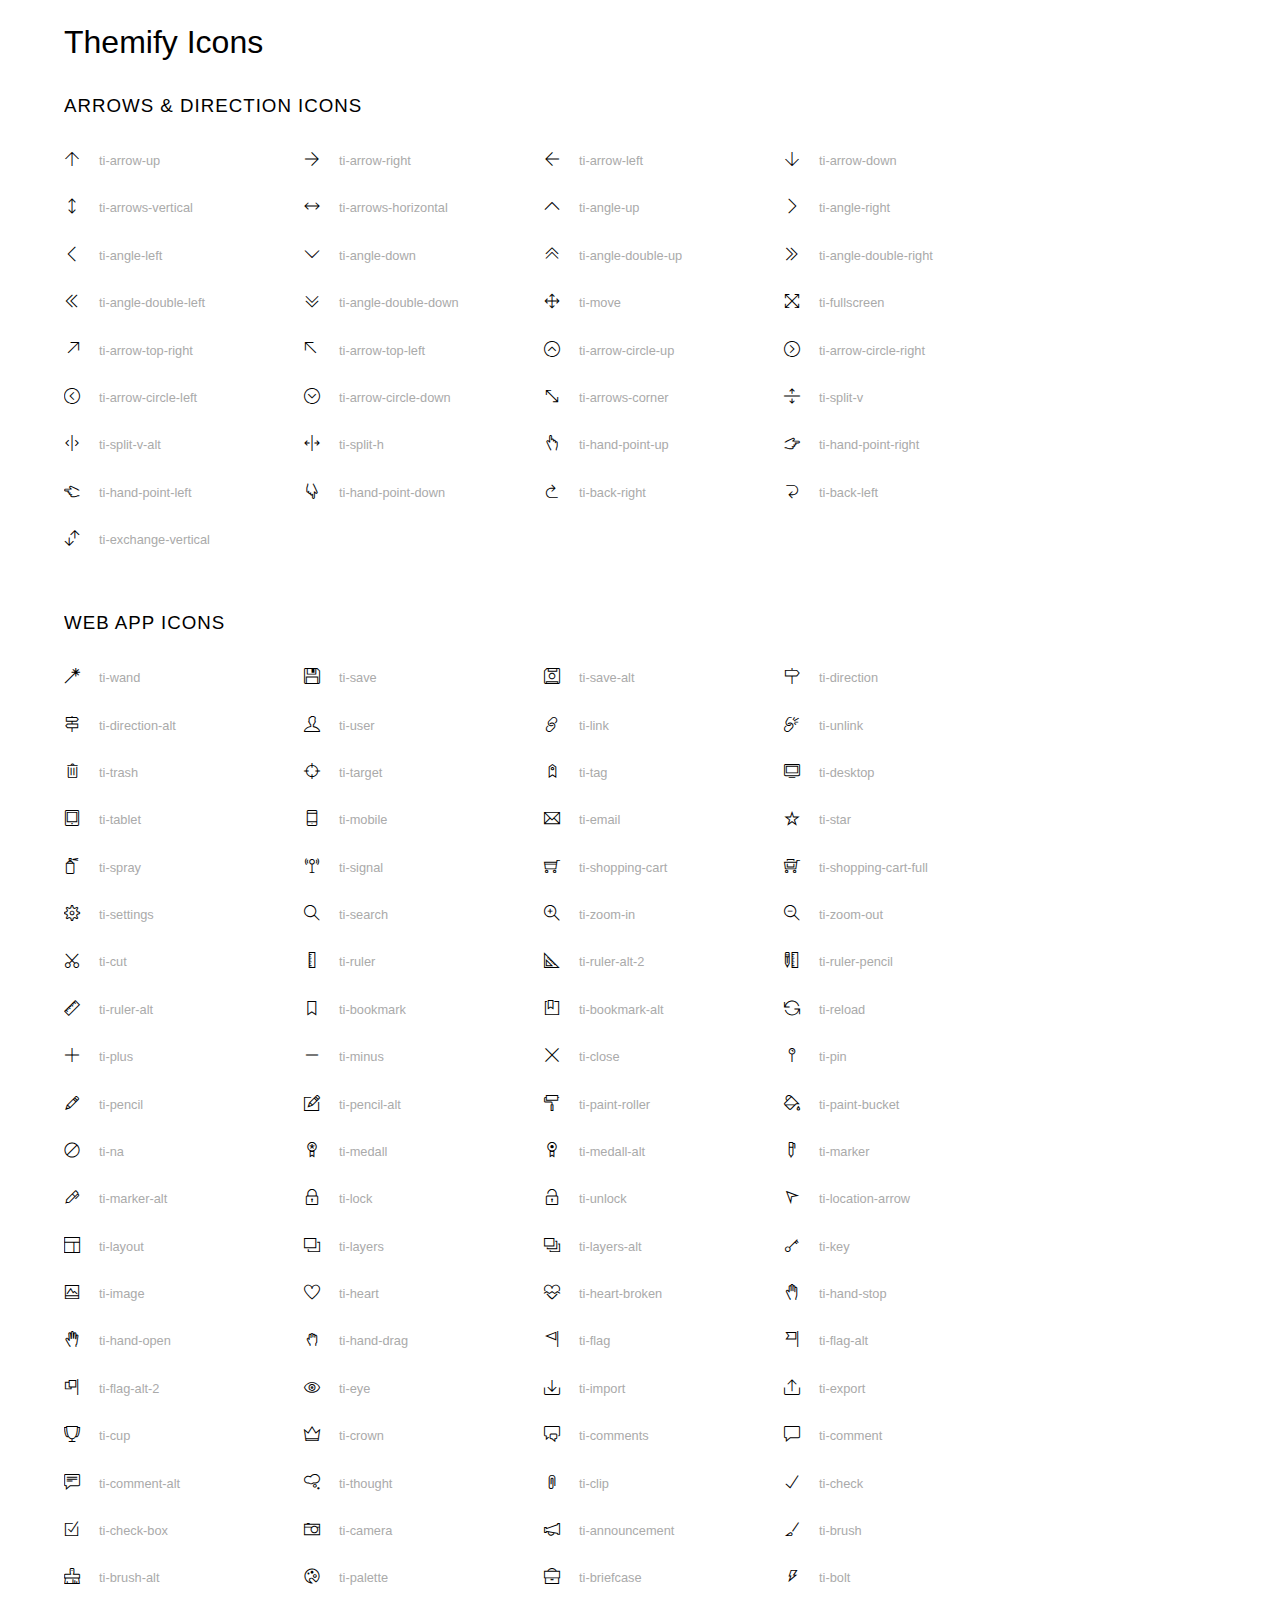
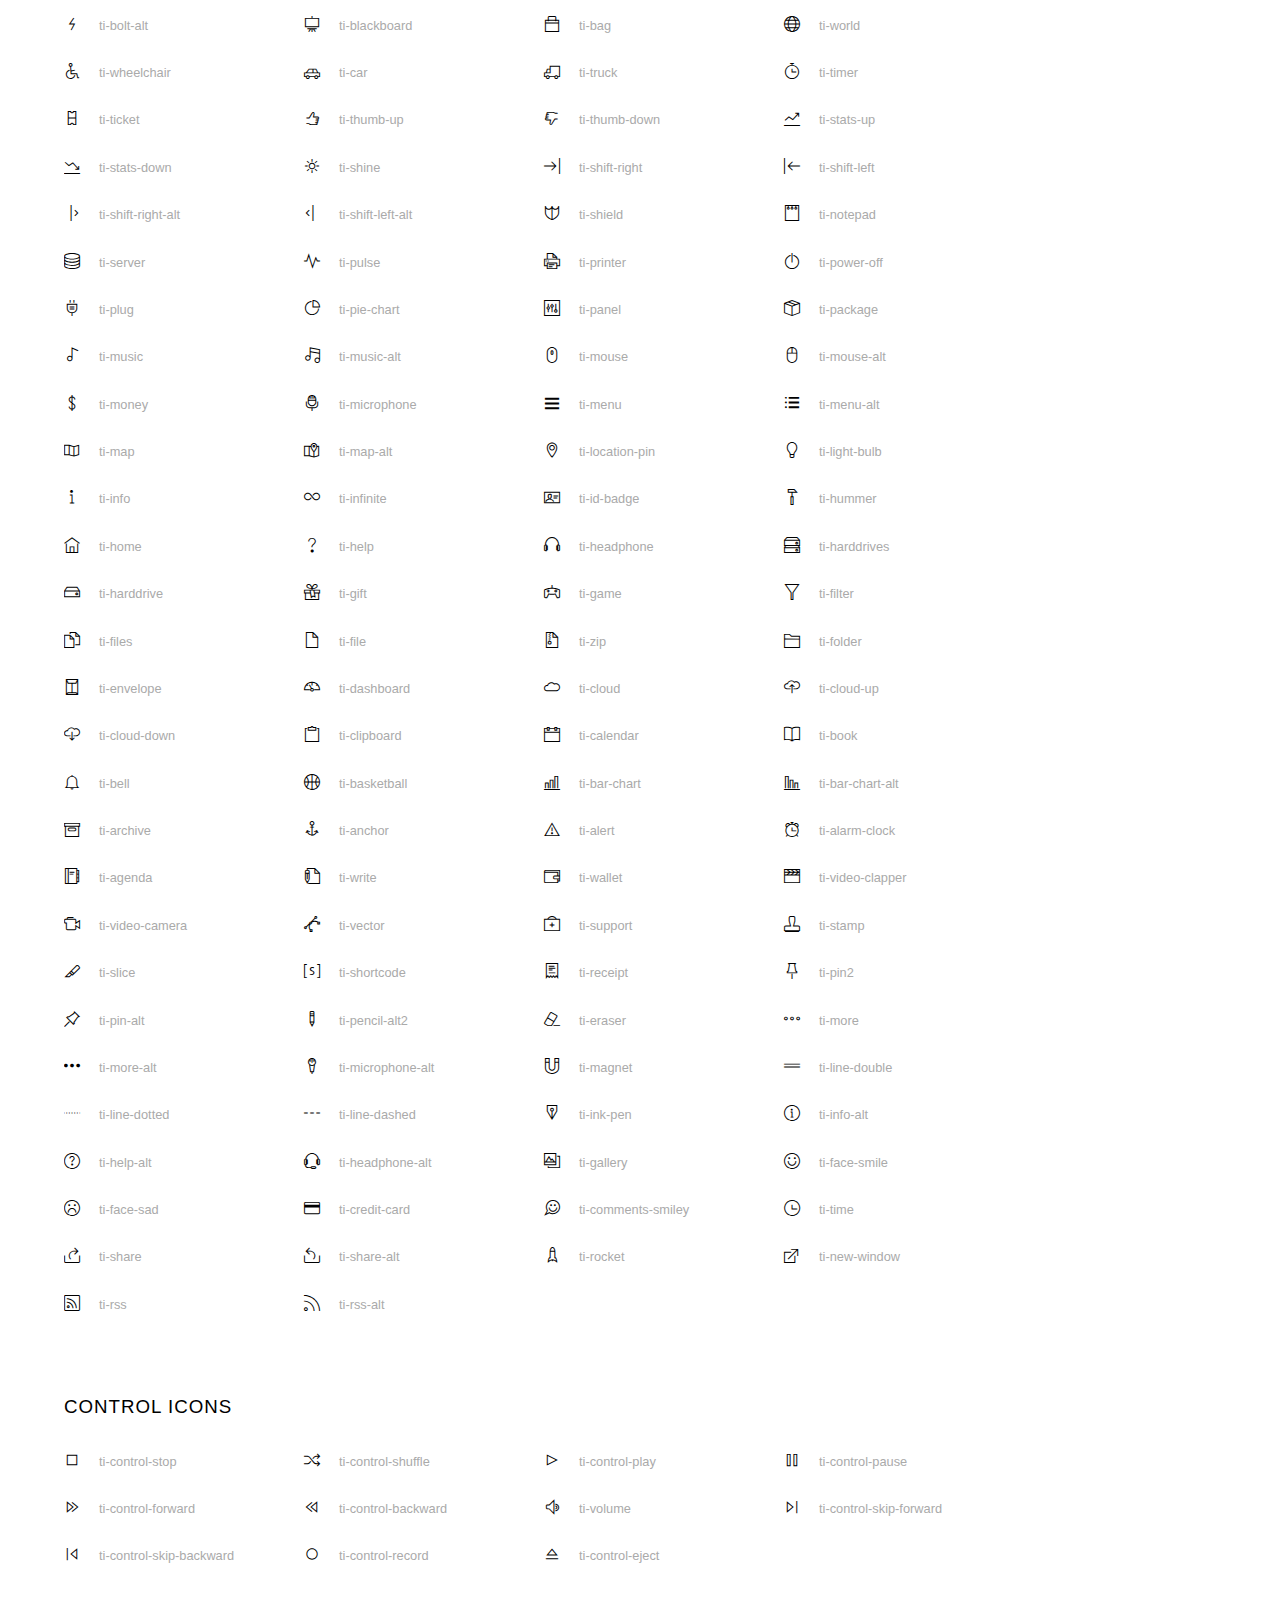
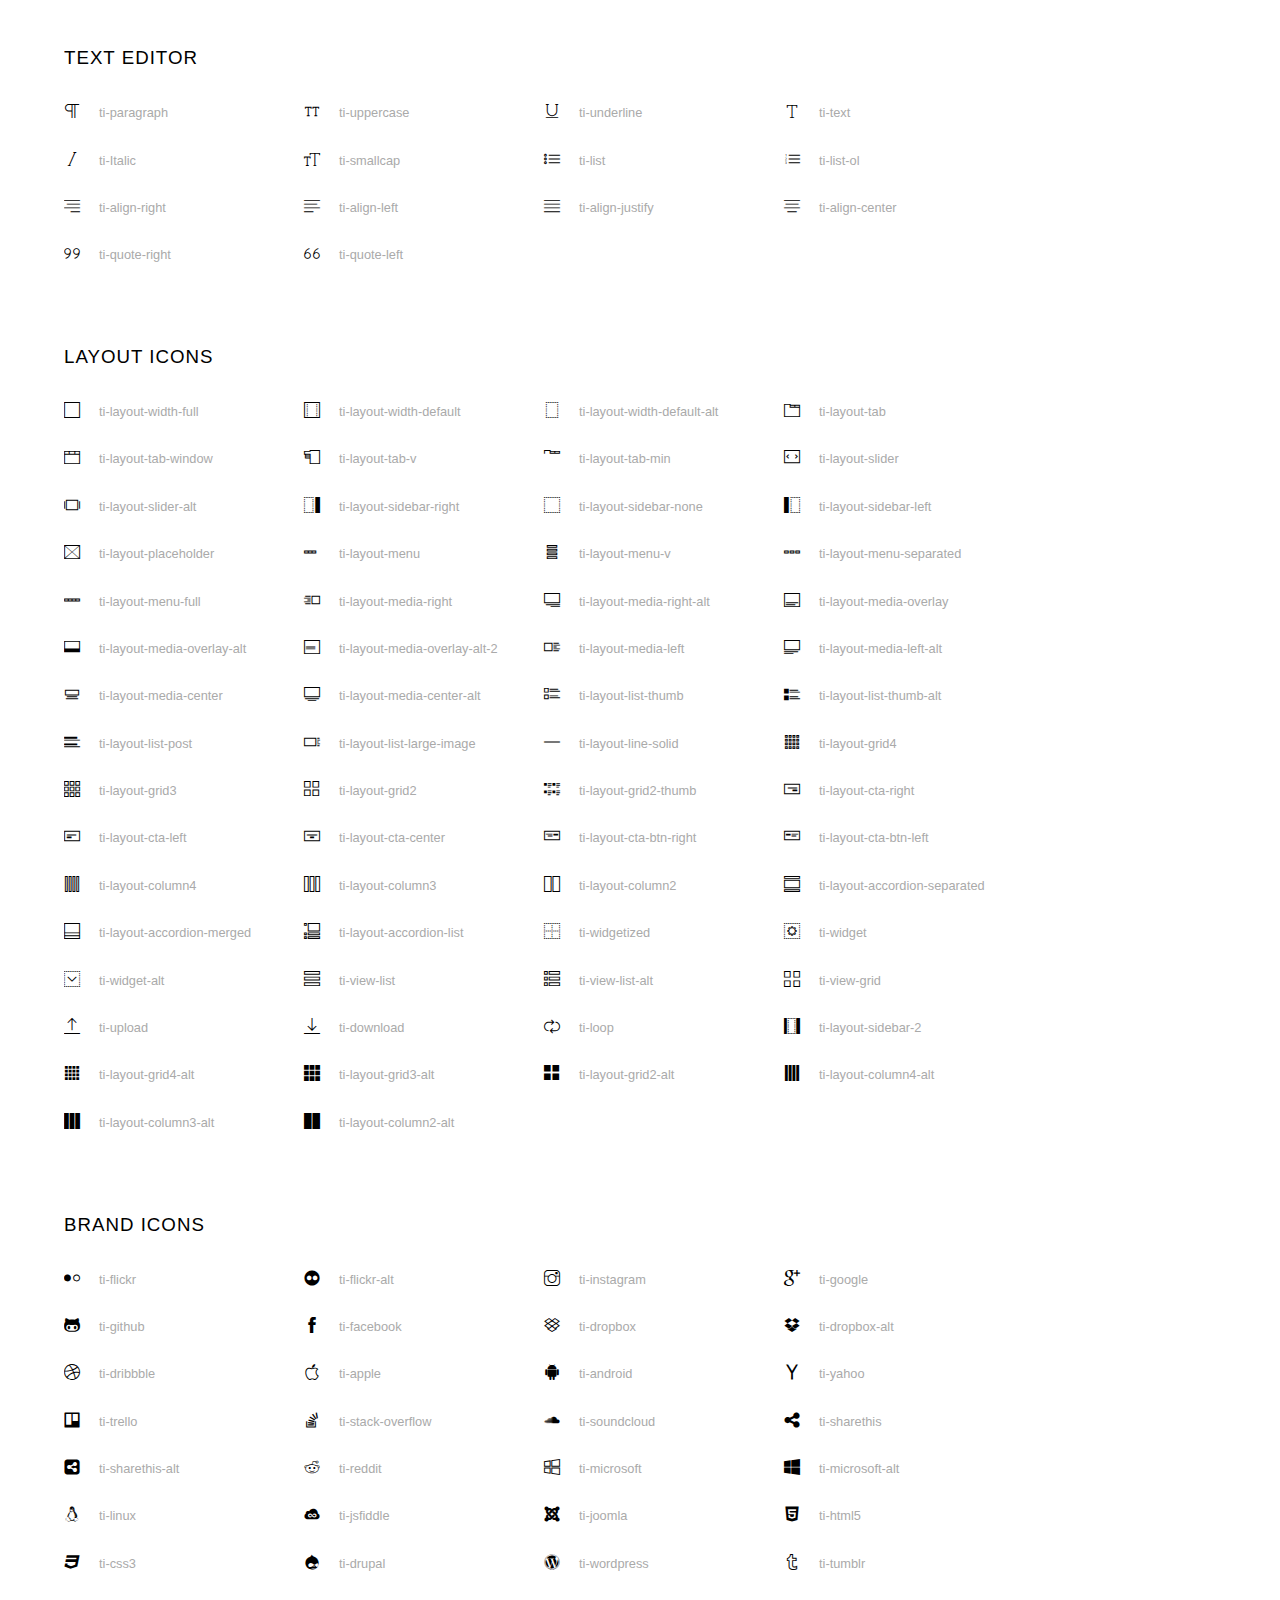
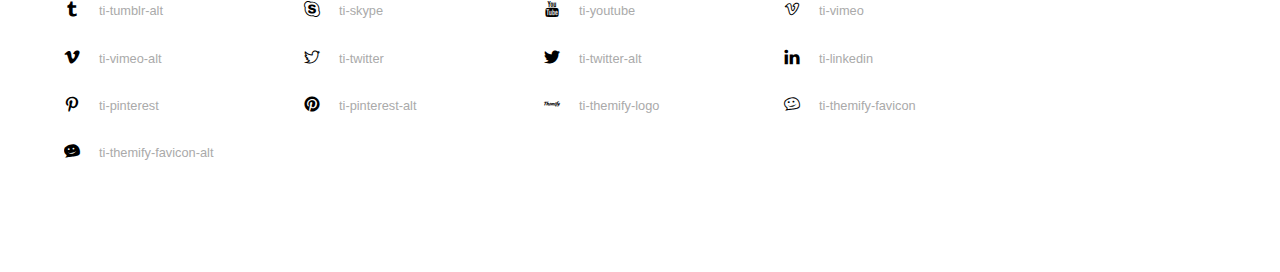
<file: assets/fonts/themify-icons-font/themify-icons/index.html>
<!doctype html>
<html>
<head>
	<meta charset="utf-8">
	<title>Themify Icon Font</title>
	<meta name="viewport" content="width=device-width">
	<link rel="stylesheet" href="demo-files/demo.css">
	<link rel="stylesheet" href="themify-icons.css">
	<!--[if lt IE 8]><!-->
	<link rel="stylesheet" href="ie7/ie7.css">
	<!--<![endif]-->
</head>
<body>
	<h1>Themify Icons</h1>

	<div class="icon-section">

		<div class="icon-section">
			<h3>Arrows &amp; Direction Icons </h3>

			<div class="icon-container">
				<span class="ti-arrow-up"></span><span class="icon-name"> ti-arrow-up</span>
			</div>
			<div class="icon-container">
				<span class="ti-arrow-right"></span><span class="icon-name"> ti-arrow-right</span>
			</div>
			<div class="icon-container">
				<span class="ti-arrow-left"></span><span class="icon-name"> ti-arrow-left</span>
			</div>
			<div class="icon-container">
				<span class="ti-arrow-down"></span><span class="icon-name"> ti-arrow-down</span>
			</div>
			<div class="icon-container">
				<span class="ti-arrows-vertical"></span><span class="icon-name"> ti-arrows-vertical</span>
			</div>
			<div class="icon-container">
				<span class="ti-arrows-horizontal"></span><span class="icon-name"> ti-arrows-horizontal</span>
			</div>
			<div class="icon-container">
				<span class="ti-angle-up"></span><span class="icon-name"> ti-angle-up</span>
			</div>
			<div class="icon-container">
				<span class="ti-angle-right"></span><span class="icon-name"> ti-angle-right</span>
			</div>
			<div class="icon-container">
				<span class="ti-angle-left"></span><span class="icon-name"> ti-angle-left</span>
			</div>
			<div class="icon-container">
				<span class="ti-angle-down"></span><span class="icon-name"> ti-angle-down</span>
			</div>	
			<div class="icon-container">
				<span class="ti-angle-double-up"></span><span class="icon-name"> ti-angle-double-up</span>
			</div>
			<div class="icon-container">
				<span class="ti-angle-double-right"></span><span class="icon-name"> ti-angle-double-right</span>
			</div>
			<div class="icon-container">
				<span class="ti-angle-double-left"></span><span class="icon-name"> ti-angle-double-left</span>
			</div>
			<div class="icon-container">
				<span class="ti-angle-double-down"></span><span class="icon-name"> ti-angle-double-down</span>
			</div>					
			<div class="icon-container">
				<span class="ti-move"></span><span class="icon-name"> ti-move</span>
			</div>
			<div class="icon-container">
				<span class="ti-fullscreen"></span><span class="icon-name"> ti-fullscreen</span>
			</div>
			<div class="icon-container">
				<span class="ti-arrow-top-right"></span><span class="icon-name"> ti-arrow-top-right</span>
			</div>
			<div class="icon-container">
				<span class="ti-arrow-top-left"></span><span class="icon-name"> ti-arrow-top-left</span>
			</div>
			<div class="icon-container">
				<span class="ti-arrow-circle-up"></span><span class="icon-name"> ti-arrow-circle-up</span>
			</div>
			<div class="icon-container">
				<span class="ti-arrow-circle-right"></span><span class="icon-name"> ti-arrow-circle-right</span>
			</div>
			<div class="icon-container">
				<span class="ti-arrow-circle-left"></span><span class="icon-name"> ti-arrow-circle-left</span>
			</div>
			<div class="icon-container">
				<span class="ti-arrow-circle-down"></span><span class="icon-name"> ti-arrow-circle-down</span>
			</div>
			<div class="icon-container">
				<span class="ti-arrows-corner"></span><span class="icon-name"> ti-arrows-corner</span>
			</div>
			<div class="icon-container">
				<span class="ti-split-v"></span><span class="icon-name"> ti-split-v</span>
			</div>

			<div class="icon-container">
				<span class="ti-split-v-alt"></span><span class="icon-name"> ti-split-v-alt</span>
			</div>
			<div class="icon-container">
				<span class="ti-split-h"></span><span class="icon-name"> ti-split-h</span>
			</div>
			<div class="icon-container">
				<span class="ti-hand-point-up"></span><span class="icon-name"> ti-hand-point-up</span>
			</div>
			<div class="icon-container">
				<span class="ti-hand-point-right"></span><span class="icon-name"> ti-hand-point-right</span>
			</div>
			<div class="icon-container">
				<span class="ti-hand-point-left"></span><span class="icon-name"> ti-hand-point-left</span>
			</div>
			<div class="icon-container">
				<span class="ti-hand-point-down"></span><span class="icon-name"> ti-hand-point-down</span>
			</div>
			<div class="icon-container">
				<span class="ti-back-right"></span><span class="icon-name"> ti-back-right</span>
			</div>
			<div class="icon-container">
				<span class="ti-back-left"></span><span class="icon-name"> ti-back-left</span>
			</div>
			<div class="icon-container">
				<span class="ti-exchange-vertical"></span><span class="icon-name"> ti-exchange-vertical</span>
			</div>

		</div> <!-- Arrows Icons -->



		<h3>Web App Icons</h3>
		
		<div class="icon-section">

			<div class="icon-container">
				<span class="ti-wand"></span><span class="icon-name"> ti-wand</span>
			</div>
			<div class="icon-container">
				<span class="ti-save"></span><span class="icon-name"> ti-save</span>
			</div>
			<div class="icon-container">
				<span class="ti-save-alt"></span><span class="icon-name"> ti-save-alt</span>
			</div>

			<div class="icon-container">
				<span class="ti-direction"></span><span class="icon-name"> ti-direction</span>
			</div>
			<div class="icon-container">
				<span class="ti-direction-alt"></span><span class="icon-name"> ti-direction-alt</span>
			</div>
			<div class="icon-container">
				<span class="ti-user"></span><span class="icon-name"> ti-user</span>
			</div>
			<div class="icon-container">
				<span class="ti-link"></span><span class="icon-name"> ti-link</span>
			</div>
			<div class="icon-container">
				<span class="ti-unlink"></span><span class="icon-name"> ti-unlink</span>
			</div>
			<div class="icon-container">
				<span class="ti-trash"></span><span class="icon-name"> ti-trash</span>
			</div>
			<div class="icon-container">
				<span class="ti-target"></span><span class="icon-name"> ti-target</span>
			</div>
			<div class="icon-container">
				<span class="ti-tag"></span><span class="icon-name"> ti-tag</span>
			</div>
			<div class="icon-container">
				<span class="ti-desktop"></span><span class="icon-name"> ti-desktop</span>
			</div>
			<div class="icon-container">
				<span class="ti-tablet"></span><span class="icon-name"> ti-tablet</span>
			</div>
			<div class="icon-container">
				<span class="ti-mobile"></span><span class="icon-name"> ti-mobile</span>
			</div>
			<div class="icon-container">
				<span class="ti-email"></span><span class="icon-name"> ti-email</span>
			</div>	
			<div class="icon-container">
				<span class="ti-star"></span><span class="icon-name"> ti-star</span>
			</div>
			<div class="icon-container">
				<span class="ti-spray"></span><span class="icon-name"> ti-spray</span>
			</div>
			<div class="icon-container">
				<span class="ti-signal"></span><span class="icon-name"> ti-signal</span>
			</div>
			<div class="icon-container">
				<span class="ti-shopping-cart"></span><span class="icon-name"> ti-shopping-cart</span>
			</div>
			<div class="icon-container">
				<span class="ti-shopping-cart-full"></span><span class="icon-name"> ti-shopping-cart-full</span>
			</div>
			<div class="icon-container">
				<span class="ti-settings"></span><span class="icon-name"> ti-settings</span>
			</div>
			<div class="icon-container">
				<span class="ti-search"></span><span class="icon-name"> ti-search</span>
			</div>
			<div class="icon-container">
				<span class="ti-zoom-in"></span><span class="icon-name"> ti-zoom-in</span>
			</div>
			<div class="icon-container">
				<span class="ti-zoom-out"></span><span class="icon-name"> ti-zoom-out</span>
			</div>
			<div class="icon-container">
				<span class="ti-cut"></span><span class="icon-name"> ti-cut</span>
			</div>
			<div class="icon-container">
				<span class="ti-ruler"></span><span class="icon-name"> ti-ruler</span>
			</div>
			<div class="icon-container">
				<span class="ti-ruler-alt-2"></span><span class="icon-name"> ti-ruler-alt-2</span>
			</div>			
			<div class="icon-container">
				<span class="ti-ruler-pencil"></span><span class="icon-name"> ti-ruler-pencil</span>
			</div>
			<div class="icon-container">
				<span class="ti-ruler-alt"></span><span class="icon-name"> ti-ruler-alt</span>
			</div>
			<div class="icon-container">
				<span class="ti-bookmark"></span><span class="icon-name"> ti-bookmark</span>
			</div>
			<div class="icon-container">
				<span class="ti-bookmark-alt"></span><span class="icon-name"> ti-bookmark-alt</span>
			</div>
			<div class="icon-container">
				<span class="ti-reload"></span><span class="icon-name"> ti-reload</span>
			</div>
			<div class="icon-container">
				<span class="ti-plus"></span><span class="icon-name"> ti-plus</span>
			</div>
			<div class="icon-container">
				<span class="ti-minus"></span><span class="icon-name"> ti-minus</span>
			</div>
			<div class="icon-container">
				<span class="ti-close"></span><span class="icon-name"> ti-close</span>
			</div>			
			<div class="icon-container">
				<span class="ti-pin"></span><span class="icon-name"> ti-pin</span>
			</div>
			<div class="icon-container">
				<span class="ti-pencil"></span><span class="icon-name"> ti-pencil</span>
			</div>
					
		  	<div class="icon-container">
				<span class="ti-pencil-alt"></span><span class="icon-name"> ti-pencil-alt</span>
			</div>
			<div class="icon-container">
				<span class="ti-paint-roller"></span><span class="icon-name"> ti-paint-roller</span>
			</div>
			<div class="icon-container">
				<span class="ti-paint-bucket"></span><span class="icon-name"> ti-paint-bucket</span>
			</div>
			<div class="icon-container">
				<span class="ti-na"></span><span class="icon-name"> ti-na</span>
			</div>
			<div class="icon-container">
				<span class="ti-medall"></span><span class="icon-name"> ti-medall</span>
			</div>
			<div class="icon-container">
				<span class="ti-medall-alt"></span><span class="icon-name"> ti-medall-alt</span>
			</div>
			<div class="icon-container">
				<span class="ti-marker"></span><span class="icon-name"> ti-marker</span>
			</div>
			<div class="icon-container">
				<span class="ti-marker-alt"></span><span class="icon-name"> ti-marker-alt</span>
			</div>

			<div class="icon-container">
				<span class="ti-lock"></span><span class="icon-name"> ti-lock</span>
			</div>
			<div class="icon-container">
				<span class="ti-unlock"></span><span class="icon-name"> ti-unlock</span>
			</div>
			<div class="icon-container">
				<span class="ti-location-arrow"></span><span class="icon-name"> ti-location-arrow</span>
			</div>
			<div class="icon-container">
				<span class="ti-layout"></span><span class="icon-name"> ti-layout</span>
			</div>
			<div class="icon-container">
				<span class="ti-layers"></span><span class="icon-name"> ti-layers</span>
			</div>
			<div class="icon-container">
				<span class="ti-layers-alt"></span><span class="icon-name"> ti-layers-alt</span>
			</div>
			<div class="icon-container">
				<span class="ti-key"></span><span class="icon-name"> ti-key</span>
			</div>
			<div class="icon-container">
				<span class="ti-image"></span><span class="icon-name"> ti-image</span>
			</div>
			<div class="icon-container">
				<span class="ti-heart"></span><span class="icon-name"> ti-heart</span>
			</div>
			<div class="icon-container">
				<span class="ti-heart-broken"></span><span class="icon-name"> ti-heart-broken</span>
			</div>
			<div class="icon-container">
				<span class="ti-hand-stop"></span><span class="icon-name"> ti-hand-stop</span>
			</div>
			<div class="icon-container">
				<span class="ti-hand-open"></span><span class="icon-name"> ti-hand-open</span>
			</div>
			<div class="icon-container">
				<span class="ti-hand-drag"></span><span class="icon-name"> ti-hand-drag</span>
			</div>
			<div class="icon-container">
				<span class="ti-flag"></span><span class="icon-name"> ti-flag</span>
			</div>
			<div class="icon-container">
				<span class="ti-flag-alt"></span><span class="icon-name"> ti-flag-alt</span>
			</div>
			<div class="icon-container">
				<span class="ti-flag-alt-2"></span><span class="icon-name"> ti-flag-alt-2</span>
			</div>
			<div class="icon-container">
				<span class="ti-eye"></span><span class="icon-name"> ti-eye</span>
			</div>
			<div class="icon-container">
				<span class="ti-import"></span><span class="icon-name"> ti-import</span>
			</div>			
			<div class="icon-container">
				<span class="ti-export"></span><span class="icon-name"> ti-export</span>
			</div>
			<div class="icon-container">
				<span class="ti-cup"></span><span class="icon-name"> ti-cup</span>
			</div>
			<div class="icon-container">
				<span class="ti-crown"></span><span class="icon-name"> ti-crown</span>
			</div>
			<div class="icon-container">
				<span class="ti-comments"></span><span class="icon-name"> ti-comments</span>
			</div>
			<div class="icon-container">
				<span class="ti-comment"></span><span class="icon-name"> ti-comment</span>
			</div>
			<div class="icon-container">
				<span class="ti-comment-alt"></span><span class="icon-name"> ti-comment-alt</span>
			</div>
			<div class="icon-container">
				<span class="ti-thought"></span><span class="icon-name"> ti-thought</span>
			</div>			
			<div class="icon-container">
				<span class="ti-clip"></span><span class="icon-name"> ti-clip</span>
			</div>

			<div class="icon-container">
				<span class="ti-check"></span><span class="icon-name"> ti-check</span>
			</div>
			<div class="icon-container">
				<span class="ti-check-box"></span><span class="icon-name"> ti-check-box</span>
			</div>
			<div class="icon-container">
				<span class="ti-camera"></span><span class="icon-name"> ti-camera</span>
			</div>
			<div class="icon-container">
				<span class="ti-announcement"></span><span class="icon-name"> ti-announcement</span>
			</div>
			<div class="icon-container">
				<span class="ti-brush"></span><span class="icon-name"> ti-brush</span>
			</div>
			<div class="icon-container">
				<span class="ti-brush-alt"></span><span class="icon-name"> ti-brush-alt</span>
			</div>
			<div class="icon-container">
				<span class="ti-palette"></span><span class="icon-name"> ti-palette</span>
			</div>			
			<div class="icon-container">
				<span class="ti-briefcase"></span><span class="icon-name"> ti-briefcase</span>
			</div>
			<div class="icon-container">
				<span class="ti-bolt"></span><span class="icon-name"> ti-bolt</span>
			</div>
			<div class="icon-container">
				<span class="ti-bolt-alt"></span><span class="icon-name"> ti-bolt-alt</span>
			</div>
			<div class="icon-container">
				<span class="ti-blackboard"></span><span class="icon-name"> ti-blackboard</span>
			</div>
			<div class="icon-container">
				<span class="ti-bag"></span><span class="icon-name"> ti-bag</span>
			</div>
			<div class="icon-container">
				<span class="ti-world"></span><span class="icon-name"> ti-world</span>
			</div>
			<div class="icon-container">
				<span class="ti-wheelchair"></span><span class="icon-name"> ti-wheelchair</span>
			</div>
			<div class="icon-container">
				<span class="ti-car"></span><span class="icon-name"> ti-car</span>
			</div>
			<div class="icon-container">
				<span class="ti-truck"></span><span class="icon-name"> ti-truck</span>
			</div>
			<div class="icon-container">
				<span class="ti-timer"></span><span class="icon-name"> ti-timer</span>
			</div>
			<div class="icon-container">
				<span class="ti-ticket"></span><span class="icon-name"> ti-ticket</span>
			</div>
			<div class="icon-container">
				<span class="ti-thumb-up"></span><span class="icon-name"> ti-thumb-up</span>
			</div>
			<div class="icon-container">
				<span class="ti-thumb-down"></span><span class="icon-name"> ti-thumb-down</span>
			</div>

			<div class="icon-container">
				<span class="ti-stats-up"></span><span class="icon-name"> ti-stats-up</span>
			</div>
			<div class="icon-container">
				<span class="ti-stats-down"></span><span class="icon-name"> ti-stats-down</span>
			</div>
			<div class="icon-container">
				<span class="ti-shine"></span><span class="icon-name"> ti-shine</span>
			</div>
			<div class="icon-container">
				<span class="ti-shift-right"></span><span class="icon-name"> ti-shift-right</span>
			</div>
			<div class="icon-container">
				<span class="ti-shift-left"></span><span class="icon-name"> ti-shift-left</span>
			</div>

			<div class="icon-container">
				<span class="ti-shift-right-alt"></span><span class="icon-name"> ti-shift-right-alt</span>
			</div>
			<div class="icon-container">
				<span class="ti-shift-left-alt"></span><span class="icon-name"> ti-shift-left-alt</span>
			</div>
			<div class="icon-container">
				<span class="ti-shield"></span><span class="icon-name"> ti-shield</span>
			</div>
			<div class="icon-container">
				<span class="ti-notepad"></span><span class="icon-name"> ti-notepad</span>
			</div>
			<div class="icon-container">
				<span class="ti-server"></span><span class="icon-name"> ti-server</span>
			</div>

			<div class="icon-container">
				<span class="ti-pulse"></span><span class="icon-name"> ti-pulse</span>
			</div>
			<div class="icon-container">
				<span class="ti-printer"></span><span class="icon-name"> ti-printer</span>
			</div>
			<div class="icon-container">
				<span class="ti-power-off"></span><span class="icon-name"> ti-power-off</span>
			</div>
			<div class="icon-container">
				<span class="ti-plug"></span><span class="icon-name"> ti-plug</span>
			</div>
			<div class="icon-container">
				<span class="ti-pie-chart"></span><span class="icon-name"> ti-pie-chart</span>
			</div>

			<div class="icon-container">
				<span class="ti-panel"></span><span class="icon-name"> ti-panel</span>
			</div>
			<div class="icon-container">
				<span class="ti-package"></span><span class="icon-name"> ti-package</span>
			</div>
			<div class="icon-container">
				<span class="ti-music"></span><span class="icon-name"> ti-music</span>
			</div>
			<div class="icon-container">
				<span class="ti-music-alt"></span><span class="icon-name"> ti-music-alt</span>
			</div>
			<div class="icon-container">
				<span class="ti-mouse"></span><span class="icon-name"> ti-mouse</span>
			</div>
			<div class="icon-container">
				<span class="ti-mouse-alt"></span><span class="icon-name"> ti-mouse-alt</span>
			</div>
			<div class="icon-container">
				<span class="ti-money"></span><span class="icon-name"> ti-money</span>
			</div>
			<div class="icon-container">
				<span class="ti-microphone"></span><span class="icon-name"> ti-microphone</span>
			</div>
			<div class="icon-container">
				<span class="ti-menu"></span><span class="icon-name"> ti-menu</span>
			</div>
			<div class="icon-container">
				<span class="ti-menu-alt"></span><span class="icon-name"> ti-menu-alt</span>
			</div>
			<div class="icon-container">
				<span class="ti-map"></span><span class="icon-name"> ti-map</span>
			</div>
			<div class="icon-container">
				<span class="ti-map-alt"></span><span class="icon-name"> ti-map-alt</span>
			</div>

			<div class="icon-container">
				<span class="ti-location-pin"></span><span class="icon-name"> ti-location-pin</span>
			</div>

			<div class="icon-container">
				<span class="ti-light-bulb"></span><span class="icon-name"> ti-light-bulb</span>
			</div>
			<div class="icon-container">
				<span class="ti-info"></span><span class="icon-name"> ti-info</span>
			</div>
			<div class="icon-container">
				<span class="ti-infinite"></span><span class="icon-name"> ti-infinite</span>
			</div>
			<div class="icon-container">
				<span class="ti-id-badge"></span><span class="icon-name"> ti-id-badge</span>
			</div>
			<div class="icon-container">
				<span class="ti-hummer"></span><span class="icon-name"> ti-hummer</span>
			</div>
			<div class="icon-container">
				<span class="ti-home"></span><span class="icon-name"> ti-home</span>
			</div>
			<div class="icon-container">
				<span class="ti-help"></span><span class="icon-name"> ti-help</span>
			</div>
			<div class="icon-container">
				<span class="ti-headphone"></span><span class="icon-name"> ti-headphone</span>
			</div>
			<div class="icon-container">
				<span class="ti-harddrives"></span><span class="icon-name"> ti-harddrives</span>
			</div>
			<div class="icon-container">
				<span class="ti-harddrive"></span><span class="icon-name"> ti-harddrive</span>
			</div>
			<div class="icon-container">
				<span class="ti-gift"></span><span class="icon-name"> ti-gift</span>
			</div>
			<div class="icon-container">
				<span class="ti-game"></span><span class="icon-name"> ti-game</span>
			</div>
			<div class="icon-container">
				<span class="ti-filter"></span><span class="icon-name"> ti-filter</span>
			</div>
			<div class="icon-container">
				<span class="ti-files"></span><span class="icon-name"> ti-files</span>
			</div>
			<div class="icon-container">
				<span class="ti-file"></span><span class="icon-name"> ti-file</span>
			</div>
			<div class="icon-container">
				<span class="ti-zip"></span><span class="icon-name"> ti-zip</span>
			</div>
			<div class="icon-container">
				<span class="ti-folder"></span><span class="icon-name"> ti-folder</span>
			</div>			
			<div class="icon-container">
				<span class="ti-envelope"></span><span class="icon-name"> ti-envelope</span>
			</div>


			<div class="icon-container">
				<span class="ti-dashboard"></span><span class="icon-name"> ti-dashboard</span>
			</div>
			<div class="icon-container">
				<span class="ti-cloud"></span><span class="icon-name"> ti-cloud</span>
			</div>
			<div class="icon-container">
				<span class="ti-cloud-up"></span><span class="icon-name"> ti-cloud-up</span>
			</div>
			<div class="icon-container">
				<span class="ti-cloud-down"></span><span class="icon-name"> ti-cloud-down</span>
			</div>
			<div class="icon-container">
				<span class="ti-clipboard"></span><span class="icon-name"> ti-clipboard</span>
			</div>
			<div class="icon-container">
				<span class="ti-calendar"></span><span class="icon-name"> ti-calendar</span>
			</div>
			<div class="icon-container">
				<span class="ti-book"></span><span class="icon-name"> ti-book</span>
			</div>
			<div class="icon-container">
				<span class="ti-bell"></span><span class="icon-name"> ti-bell</span>
			</div>
			<div class="icon-container">
				<span class="ti-basketball"></span><span class="icon-name"> ti-basketball</span>
			</div>
			<div class="icon-container">
				<span class="ti-bar-chart"></span><span class="icon-name"> ti-bar-chart</span>
			</div>
			<div class="icon-container">
				<span class="ti-bar-chart-alt"></span><span class="icon-name"> ti-bar-chart-alt</span>
			</div>


			<div class="icon-container">
				<span class="ti-archive"></span><span class="icon-name"> ti-archive</span>
			</div>
			<div class="icon-container">
				<span class="ti-anchor"></span><span class="icon-name"> ti-anchor</span>
			</div>

			<div class="icon-container">
				<span class="ti-alert"></span><span class="icon-name"> ti-alert</span>
			</div>
			<div class="icon-container">
				<span class="ti-alarm-clock"></span><span class="icon-name"> ti-alarm-clock</span>
			</div>
			<div class="icon-container">
				<span class="ti-agenda"></span><span class="icon-name"> ti-agenda</span>
			</div>
			<div class="icon-container">
				<span class="ti-write"></span><span class="icon-name"> ti-write</span>
			</div>

			<div class="icon-container">
				<span class="ti-wallet"></span><span class="icon-name"> ti-wallet</span>
			</div>
			<div class="icon-container">
				<span class="ti-video-clapper"></span><span class="icon-name"> ti-video-clapper</span>
			</div>
			<div class="icon-container">
				<span class="ti-video-camera"></span><span class="icon-name"> ti-video-camera</span>
			</div>
			<div class="icon-container">
				<span class="ti-vector"></span><span class="icon-name"> ti-vector</span>
			</div>

			<div class="icon-container">
				<span class="ti-support"></span><span class="icon-name"> ti-support</span>
			</div>
			<div class="icon-container">
				<span class="ti-stamp"></span><span class="icon-name"> ti-stamp</span>
			</div>
			<div class="icon-container">
				<span class="ti-slice"></span><span class="icon-name"> ti-slice</span>
			</div>
			<div class="icon-container">
				<span class="ti-shortcode"></span><span class="icon-name"> ti-shortcode</span>
			</div>
			<div class="icon-container">
				<span class="ti-receipt"></span><span class="icon-name"> ti-receipt</span>
			</div>
			<div class="icon-container">
				<span class="ti-pin2"></span><span class="icon-name"> ti-pin2</span>
			</div>
			<div class="icon-container">
				<span class="ti-pin-alt"></span><span class="icon-name"> ti-pin-alt</span>
			</div>
			<div class="icon-container">
				<span class="ti-pencil-alt2"></span><span class="icon-name"> ti-pencil-alt2</span>
			</div>
			<div class="icon-container">
				<span class="ti-eraser"></span><span class="icon-name"> ti-eraser</span>
			</div>			
			<div class="icon-container">
				<span class="ti-more"></span><span class="icon-name"> ti-more</span>
			</div>
			<div class="icon-container">
				<span class="ti-more-alt"></span><span class="icon-name"> ti-more-alt</span>
			</div>
			<div class="icon-container">
				<span class="ti-microphone-alt"></span><span class="icon-name"> ti-microphone-alt</span>
			</div>
			<div class="icon-container">
				<span class="ti-magnet"></span><span class="icon-name"> ti-magnet</span>
			</div>
			<div class="icon-container">
				<span class="ti-line-double"></span><span class="icon-name"> ti-line-double</span>
			</div>
			<div class="icon-container">
				<span class="ti-line-dotted"></span><span class="icon-name"> ti-line-dotted</span>
			</div>
			<div class="icon-container">
				<span class="ti-line-dashed"></span><span class="icon-name"> ti-line-dashed</span>
			</div>

			<div class="icon-container">
				<span class="ti-ink-pen"></span><span class="icon-name"> ti-ink-pen</span>
			</div>
			<div class="icon-container">
				<span class="ti-info-alt"></span><span class="icon-name"> ti-info-alt</span>
			</div>
			<div class="icon-container">
				<span class="ti-help-alt"></span><span class="icon-name"> ti-help-alt</span>
			</div>
			<div class="icon-container">
				<span class="ti-headphone-alt"></span><span class="icon-name"> ti-headphone-alt</span>
			</div>

			<div class="icon-container">
				<span class="ti-gallery"></span><span class="icon-name"> ti-gallery</span>
			</div>
			<div class="icon-container">
				<span class="ti-face-smile"></span><span class="icon-name"> ti-face-smile</span>
			</div>
			<div class="icon-container">
				<span class="ti-face-sad"></span><span class="icon-name"> ti-face-sad</span>
			</div>
			<div class="icon-container">
				<span class="ti-credit-card"></span><span class="icon-name"> ti-credit-card</span>
			</div>
			<div class="icon-container">
				<span class="ti-comments-smiley"></span><span class="icon-name"> ti-comments-smiley</span>
			</div>
			<div class="icon-container">
				<span class="ti-time"></span><span class="icon-name"> ti-time</span>
			</div>
			<div class="icon-container">
				<span class="ti-share"></span><span class="icon-name"> ti-share</span>
			</div>
			<div class="icon-container">
				<span class="ti-share-alt"></span><span class="icon-name"> ti-share-alt</span>
			</div>
			<div class="icon-container">
				<span class="ti-rocket"></span><span class="icon-name"> ti-rocket</span>
			</div>

			<div class="icon-container">
				<span class="ti-new-window"></span><span class="icon-name"> ti-new-window</span>
			</div>

			<div class="icon-container">
				<span class="ti-rss"></span><span class="icon-name"> ti-rss</span>
			</div>

			<div class="icon-container">
				<span class="ti-rss-alt"></span><span class="icon-name"> ti-rss-alt</span>
			</div>
			
		</div><!-- Web App Icons -->


		<div class="icon-section">
			<h3>Control Icons</h3>
			<div class="icon-container">
				<span class="ti-control-stop"></span><span class="icon-name"> ti-control-stop</span>
			</div>
			<div class="icon-container">
				<span class="ti-control-shuffle"></span><span class="icon-name"> ti-control-shuffle</span>
			</div>
			<div class="icon-container">
				<span class="ti-control-play"></span><span class="icon-name"> ti-control-play</span>
			</div>
			<div class="icon-container">
				<span class="ti-control-pause"></span><span class="icon-name"> ti-control-pause</span>
			</div>
			<div class="icon-container">
				<span class="ti-control-forward"></span><span class="icon-name"> ti-control-forward</span>
			</div>
			<div class="icon-container">
				<span class="ti-control-backward"></span><span class="icon-name"> ti-control-backward</span>
			</div>	
			<div class="icon-container">
				<span class="ti-volume"></span><span class="icon-name"> ti-volume</span>
			</div>
			<div class="icon-container">
				<span class="ti-control-skip-forward"></span><span class="icon-name"> ti-control-skip-forward</span>
			</div>
			<div class="icon-container">
				<span class="ti-control-skip-backward"></span><span class="icon-name"> ti-control-skip-backward</span>
			</div>
			<div class="icon-container">
				<span class="ti-control-record"></span><span class="icon-name"> ti-control-record</span>
			</div>
			<div class="icon-container">
				<span class="ti-control-eject"></span><span class="icon-name"> ti-control-eject</span>
			</div>			
		</div> <!-- Control Icons -->


		<div class="icon-section">
			<h3>Text Editor</h3>

			<div class="icon-container">
				<span class="ti-paragraph"></span><span class="icon-name"> ti-paragraph</span>
			</div>
			<div class="icon-container">
				<span class="ti-uppercase"></span><span class="icon-name"> ti-uppercase</span>
			</div>

			<div class="icon-container">
				<span class="ti-underline"></span><span class="icon-name"> ti-underline</span>
			</div>
			<div class="icon-container">
				<span class="ti-text"></span><span class="icon-name"> ti-text</span>
			</div>
			<div class="icon-container">
				<span class="ti-Italic"></span><span class="icon-name"> ti-Italic</span>
			</div>
			<div class="icon-container">
				<span class="ti-smallcap"></span><span class="icon-name"> ti-smallcap</span>
			</div>
			<div class="icon-container">
				<span class="ti-list"></span><span class="icon-name"> ti-list</span>
			</div>
			<div class="icon-container">
				<span class="ti-list-ol"></span><span class="icon-name"> ti-list-ol</span>
			</div>
			<div class="icon-container">
				<span class="ti-align-right"></span><span class="icon-name"> ti-align-right</span>
			</div>
			<div class="icon-container">
				<span class="ti-align-left"></span><span class="icon-name"> ti-align-left</span>
			</div>
			<div class="icon-container">
				<span class="ti-align-justify"></span><span class="icon-name"> ti-align-justify</span>
			</div>
			<div class="icon-container">
				<span class="ti-align-center"></span><span class="icon-name"> ti-align-center</span>
			</div>
			<div class="icon-container">
				<span class="ti-quote-right"></span><span class="icon-name"> ti-quote-right</span>
			</div>
			<div class="icon-container">
				<span class="ti-quote-left"></span><span class="icon-name"> ti-quote-left</span>
			</div>

		</div> <!-- Text Editor -->



		<div class="icon-section">
			<h3>Layout Icons</h3>
			<div class="icon-container">
				<span class="ti-layout-width-full"></span><span class="icon-name"> ti-layout-width-full</span>
			</div>
			<div class="icon-container">
				<span class="ti-layout-width-default"></span><span class="icon-name"> ti-layout-width-default</span>
			</div>
			<div class="icon-container">
				<span class="ti-layout-width-default-alt"></span><span class="icon-name"> ti-layout-width-default-alt</span>
			</div>
			<div class="icon-container">
				<span class="ti-layout-tab"></span><span class="icon-name"> ti-layout-tab</span>
			</div>
			<div class="icon-container">
				<span class="ti-layout-tab-window"></span><span class="icon-name"> ti-layout-tab-window</span>
			</div>
			<div class="icon-container">
				<span class="ti-layout-tab-v"></span><span class="icon-name"> ti-layout-tab-v</span>
			</div>
			<div class="icon-container">
				<span class="ti-layout-tab-min"></span><span class="icon-name"> ti-layout-tab-min</span>
			</div>
			<div class="icon-container">
				<span class="ti-layout-slider"></span><span class="icon-name"> ti-layout-slider</span>
			</div>
			<div class="icon-container">
				<span class="ti-layout-slider-alt"></span><span class="icon-name"> ti-layout-slider-alt</span>
			</div>
			<div class="icon-container">
				<span class="ti-layout-sidebar-right"></span><span class="icon-name"> ti-layout-sidebar-right</span>
			</div>
			<div class="icon-container">
				<span class="ti-layout-sidebar-none"></span><span class="icon-name"> ti-layout-sidebar-none</span>
			</div>
			<div class="icon-container">
				<span class="ti-layout-sidebar-left"></span><span class="icon-name"> ti-layout-sidebar-left</span>
			</div>
			<div class="icon-container">
				<span class="ti-layout-placeholder"></span><span class="icon-name"> ti-layout-placeholder</span>
			</div>
			<div class="icon-container">
				<span class="ti-layout-menu"></span><span class="icon-name"> ti-layout-menu</span>
			</div>
			<div class="icon-container">
				<span class="ti-layout-menu-v"></span><span class="icon-name"> ti-layout-menu-v</span>
			</div>
			<div class="icon-container">
				<span class="ti-layout-menu-separated"></span><span class="icon-name"> ti-layout-menu-separated</span>
			</div>
			<div class="icon-container">
				<span class="ti-layout-menu-full"></span><span class="icon-name"> ti-layout-menu-full</span>
			</div>
			<div class="icon-container">
				<span class="ti-layout-media-right"></span><span class="icon-name"> ti-layout-media-right</span>
			</div>
			<div class="icon-container">
				<span class="ti-layout-media-right-alt"></span><span class="icon-name"> ti-layout-media-right-alt</span>
			</div>
			<div class="icon-container">
				<span class="ti-layout-media-overlay"></span><span class="icon-name"> ti-layout-media-overlay</span>
			</div>
			<div class="icon-container">
				<span class="ti-layout-media-overlay-alt"></span><span class="icon-name"> ti-layout-media-overlay-alt</span>
			</div>
			<div class="icon-container">
				<span class="ti-layout-media-overlay-alt-2"></span><span class="icon-name"> ti-layout-media-overlay-alt-2</span>
			</div>
			<div class="icon-container">
				<span class="ti-layout-media-left"></span><span class="icon-name"> ti-layout-media-left</span>
			</div>
			<div class="icon-container">
				<span class="ti-layout-media-left-alt"></span><span class="icon-name"> ti-layout-media-left-alt</span>
			</div>
			<div class="icon-container">
				<span class="ti-layout-media-center"></span><span class="icon-name"> ti-layout-media-center</span>
			</div>
			<div class="icon-container">
				<span class="ti-layout-media-center-alt"></span><span class="icon-name"> ti-layout-media-center-alt</span>
			</div>
			<div class="icon-container">
				<span class="ti-layout-list-thumb"></span><span class="icon-name"> ti-layout-list-thumb</span>
			</div>
			<div class="icon-container">
				<span class="ti-layout-list-thumb-alt"></span><span class="icon-name"> ti-layout-list-thumb-alt</span>
			</div>
			<div class="icon-container">
				<span class="ti-layout-list-post"></span><span class="icon-name"> ti-layout-list-post</span>
			</div>
			<div class="icon-container">
				<span class="ti-layout-list-large-image"></span><span class="icon-name"> ti-layout-list-large-image</span>
			</div>
			<div class="icon-container">
				<span class="ti-layout-line-solid"></span><span class="icon-name"> ti-layout-line-solid</span>
			</div>
			<div class="icon-container">
				<span class="ti-layout-grid4"></span><span class="icon-name"> ti-layout-grid4</span>
			</div>
			<div class="icon-container">
				<span class="ti-layout-grid3"></span><span class="icon-name"> ti-layout-grid3</span>
			</div>
			<div class="icon-container">
				<span class="ti-layout-grid2"></span><span class="icon-name"> ti-layout-grid2</span>
			</div>
			<div class="icon-container">
				<span class="ti-layout-grid2-thumb"></span><span class="icon-name"> ti-layout-grid2-thumb</span>
			</div>
			<div class="icon-container">
				<span class="ti-layout-cta-right"></span><span class="icon-name"> ti-layout-cta-right</span>
			</div>
			<div class="icon-container">
				<span class="ti-layout-cta-left"></span><span class="icon-name"> ti-layout-cta-left</span>
			</div>
			<div class="icon-container">
				<span class="ti-layout-cta-center"></span><span class="icon-name"> ti-layout-cta-center</span>
			</div>
			<div class="icon-container">
				<span class="ti-layout-cta-btn-right"></span><span class="icon-name"> ti-layout-cta-btn-right</span>
			</div>
			<div class="icon-container">
				<span class="ti-layout-cta-btn-left"></span><span class="icon-name"> ti-layout-cta-btn-left</span>
			</div>
			<div class="icon-container">
				<span class="ti-layout-column4"></span><span class="icon-name"> ti-layout-column4</span>
			</div>
			<div class="icon-container">
				<span class="ti-layout-column3"></span><span class="icon-name"> ti-layout-column3</span>
			</div>
			<div class="icon-container">
				<span class="ti-layout-column2"></span><span class="icon-name"> ti-layout-column2</span>
			</div>
			<div class="icon-container">
				<span class="ti-layout-accordion-separated"></span><span class="icon-name"> ti-layout-accordion-separated</span>
			</div>
			<div class="icon-container">
				<span class="ti-layout-accordion-merged"></span><span class="icon-name"> ti-layout-accordion-merged</span>
			</div>
			<div class="icon-container">
				<span class="ti-layout-accordion-list"></span><span class="icon-name"> ti-layout-accordion-list</span>
			</div>
			<div class="icon-container">
				<span class="ti-widgetized"></span><span class="icon-name"> ti-widgetized</span>
			</div>
			<div class="icon-container">
				<span class="ti-widget"></span><span class="icon-name"> ti-widget</span>
			</div>
			<div class="icon-container">
				<span class="ti-widget-alt"></span><span class="icon-name"> ti-widget-alt</span>
			</div>
			<div class="icon-container">
				<span class="ti-view-list"></span><span class="icon-name"> ti-view-list</span>
			</div>
			<div class="icon-container">
				<span class="ti-view-list-alt"></span><span class="icon-name"> ti-view-list-alt</span>
			</div>
			<div class="icon-container">
				<span class="ti-view-grid"></span><span class="icon-name"> ti-view-grid</span>
			</div>
			<div class="icon-container">
				<span class="ti-upload"></span><span class="icon-name"> ti-upload</span>
			</div>
			<div class="icon-container">
				<span class="ti-download"></span><span class="icon-name"> ti-download</span>
			</div>	
			<div class="icon-container">
				<span class="ti-loop"></span><span class="icon-name"> ti-loop</span>
			</div>
			<div class="icon-container">
				<span class="ti-layout-sidebar-2"></span><span class="icon-name"> ti-layout-sidebar-2</span>
			</div>
			<div class="icon-container">
				<span class="ti-layout-grid4-alt"></span><span class="icon-name"> ti-layout-grid4-alt</span>
			</div>
			<div class="icon-container">
				<span class="ti-layout-grid3-alt"></span><span class="icon-name"> ti-layout-grid3-alt</span>
			</div>
			<div class="icon-container">
				<span class="ti-layout-grid2-alt"></span><span class="icon-name"> ti-layout-grid2-alt</span>
			</div>
			<div class="icon-container">
				<span class="ti-layout-column4-alt"></span><span class="icon-name"> ti-layout-column4-alt</span>
			</div>
			<div class="icon-container">
				<span class="ti-layout-column3-alt"></span><span class="icon-name"> ti-layout-column3-alt</span>
			</div>
			<div class="icon-container">
				<span class="ti-layout-column2-alt"></span><span class="icon-name"> ti-layout-column2-alt</span>
			</div>		


		</div> <!-- Layout Icons -->


		<div class="icon-section">
			<h3>Brand Icons</h3>

			<div class="icon-container">
				<span class="ti-flickr"></span><span class="icon-name"> ti-flickr</span>
			</div>
			<div class="icon-container">
				<span class="ti-flickr-alt"></span><span class="icon-name"> ti-flickr-alt</span>
			</div>			
			<div class="icon-container">
				<span class="ti-instagram"></span><span class="icon-name"> ti-instagram</span>
			</div>
			<div class="icon-container">
				<span class="ti-google"></span><span class="icon-name"> ti-google</span>
			</div>
			<div class="icon-container">
				<span class="ti-github"></span><span class="icon-name"> ti-github</span>
			</div>

			<div class="icon-container">
				<span class="ti-facebook"></span><span class="icon-name"> ti-facebook</span>
			</div>
			<div class="icon-container">
				<span class="ti-dropbox"></span><span class="icon-name"> ti-dropbox</span>
			</div>
			<div class="icon-container">
				<span class="ti-dropbox-alt"></span><span class="icon-name"> ti-dropbox-alt</span>
			</div>
			<div class="icon-container">
				<span class="ti-dribbble"></span><span class="icon-name"> ti-dribbble</span>
			</div>
			<div class="icon-container">
				<span class="ti-apple"></span><span class="icon-name"> ti-apple</span>
			</div>
			<div class="icon-container">
				<span class="ti-android"></span><span class="icon-name"> ti-android</span>
			</div>
			<div class="icon-container">
				<span class="ti-yahoo"></span><span class="icon-name"> ti-yahoo</span>
			</div>
			<div class="icon-container">
				<span class="ti-trello"></span><span class="icon-name"> ti-trello</span>
			</div>
			<div class="icon-container">
				<span class="ti-stack-overflow"></span><span class="icon-name"> ti-stack-overflow</span>
			</div>
			<div class="icon-container">
				<span class="ti-soundcloud"></span><span class="icon-name"> ti-soundcloud</span>
			</div>
			<div class="icon-container">
				<span class="ti-sharethis"></span><span class="icon-name"> ti-sharethis</span>
			</div>
			<div class="icon-container">
				<span class="ti-sharethis-alt"></span><span class="icon-name"> ti-sharethis-alt</span>
			</div>
			<div class="icon-container">
				<span class="ti-reddit"></span><span class="icon-name"> ti-reddit</span>
			</div>

			<div class="icon-container">
				<span class="ti-microsoft"></span><span class="icon-name"> ti-microsoft</span>
			</div>
			<div class="icon-container">
				<span class="ti-microsoft-alt"></span><span class="icon-name"> ti-microsoft-alt</span>
			</div>
			<div class="icon-container">
				<span class="ti-linux"></span><span class="icon-name"> ti-linux</span>
			</div>
			<div class="icon-container">
				<span class="ti-jsfiddle"></span><span class="icon-name"> ti-jsfiddle</span>
			</div>
			<div class="icon-container">
				<span class="ti-joomla"></span><span class="icon-name"> ti-joomla</span>
			</div>
			<div class="icon-container">
				<span class="ti-html5"></span><span class="icon-name"> ti-html5</span>
			</div>
			<div class="icon-container">
				<span class="ti-css3"></span><span class="icon-name"> ti-css3</span>
			</div>	
			<div class="icon-container">
				<span class="ti-drupal"></span><span class="icon-name"> ti-drupal</span>
			</div>
			<div class="icon-container">
				<span class="ti-wordpress"></span><span class="icon-name"> ti-wordpress</span>
			</div>		
			<div class="icon-container">
				<span class="ti-tumblr"></span><span class="icon-name"> ti-tumblr</span>
			</div>
			<div class="icon-container">
				<span class="ti-tumblr-alt"></span><span class="icon-name"> ti-tumblr-alt</span>
			</div>
			<div class="icon-container">
				<span class="ti-skype"></span><span class="icon-name"> ti-skype</span>
			</div>
			<div class="icon-container">
				<span class="ti-youtube"></span><span class="icon-name"> ti-youtube</span>
			</div>
			<div class="icon-container">
				<span class="ti-vimeo"></span><span class="icon-name"> ti-vimeo</span>
			</div>
			<div class="icon-container">
				<span class="ti-vimeo-alt"></span><span class="icon-name"> ti-vimeo-alt</span>
			</div>			
			<div class="icon-container">
				<span class="ti-twitter"></span><span class="icon-name"> ti-twitter</span>
			</div>
			<div class="icon-container">
				<span class="ti-twitter-alt"></span><span class="icon-name"> ti-twitter-alt</span>
			</div>
			<div class="icon-container">
				<span class="ti-linkedin"></span><span class="icon-name"> ti-linkedin</span>
			</div>
			<div class="icon-container">
				<span class="ti-pinterest"></span><span class="icon-name"> ti-pinterest</span>
			</div>

			<div class="icon-container">
				<span class="ti-pinterest-alt"></span><span class="icon-name"> ti-pinterest-alt</span>
			</div>
			<div class="icon-container">
				<span class="ti-themify-logo"></span><span class="icon-name"> ti-themify-logo</span>
			</div>
			<div class="icon-container">
				<span class="ti-themify-favicon"></span><span class="icon-name"> ti-themify-favicon</span>
			</div>
			<div class="icon-container">
				<span class="ti-themify-favicon-alt"></span><span class="icon-name"> ti-themify-favicon-alt</span>
			</div>

		</div> <!-- brand Icons -->

	</div>

</body>
</html>
</file>
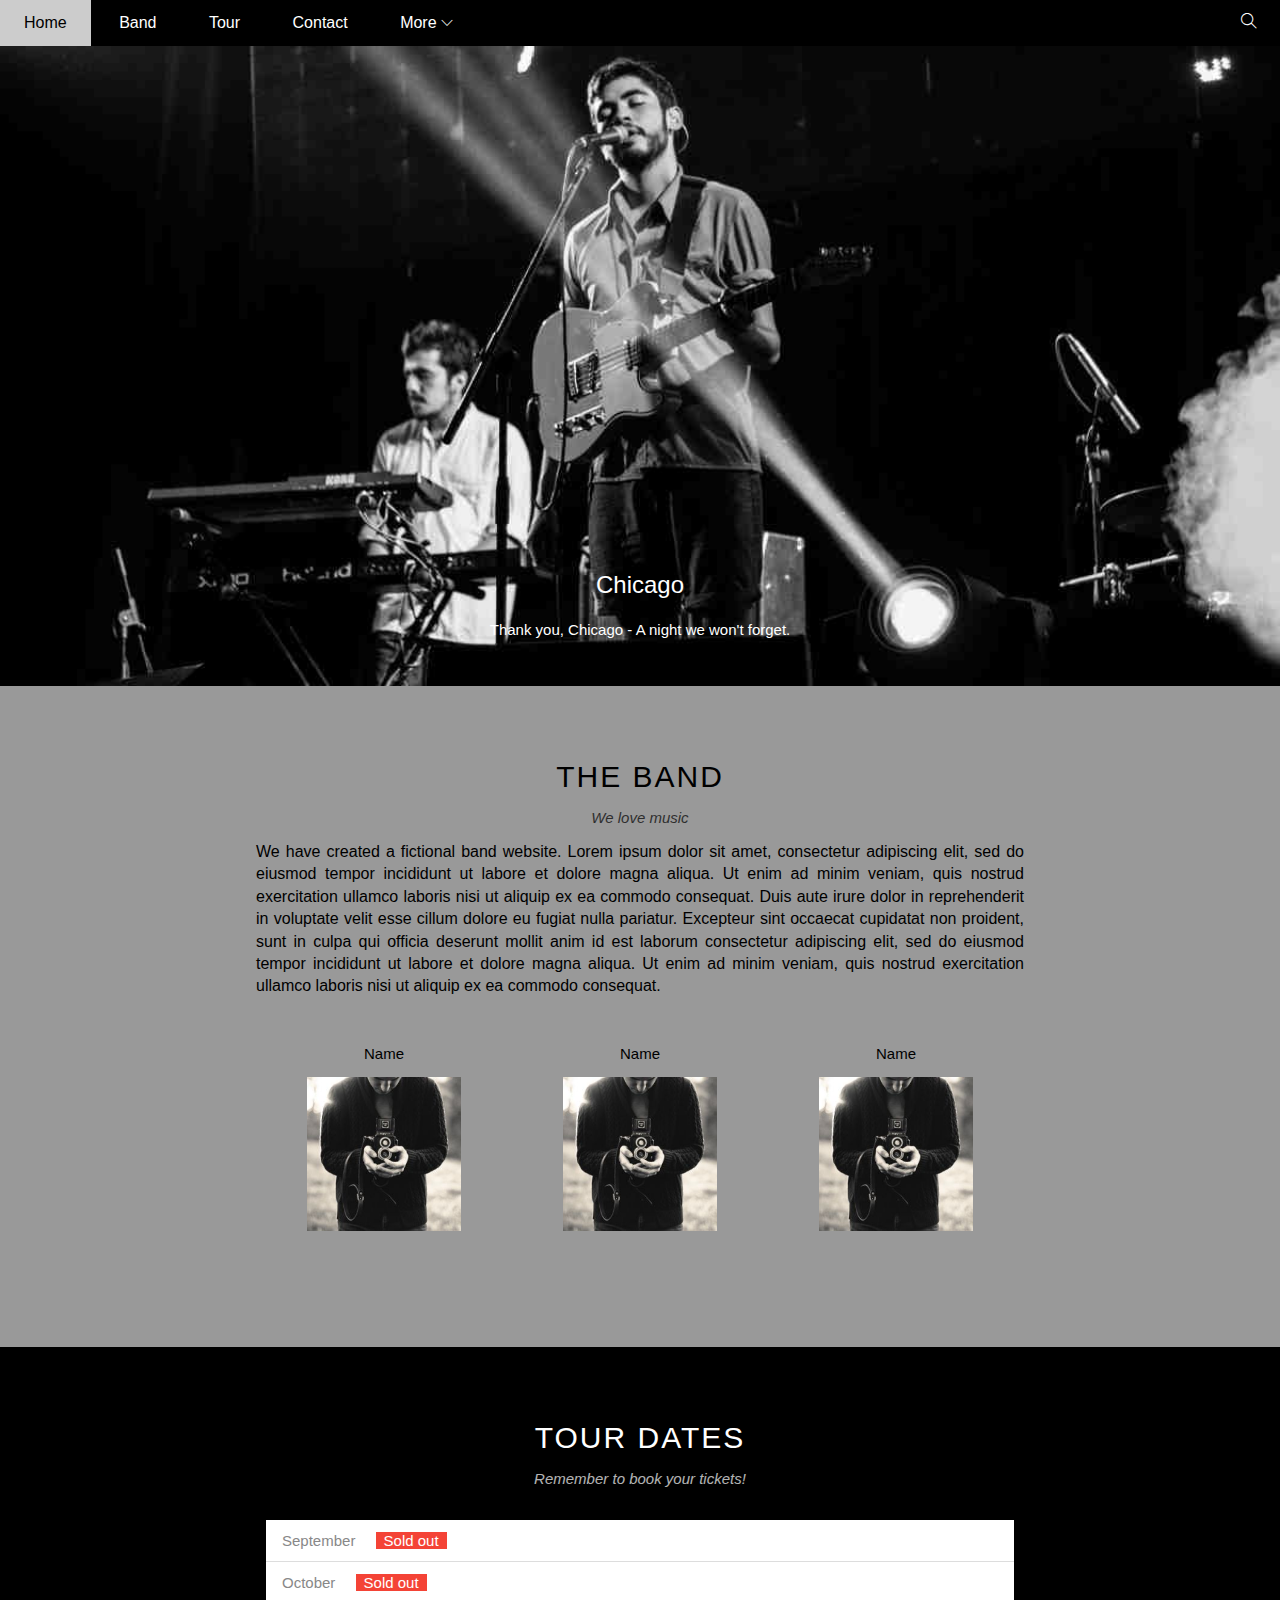
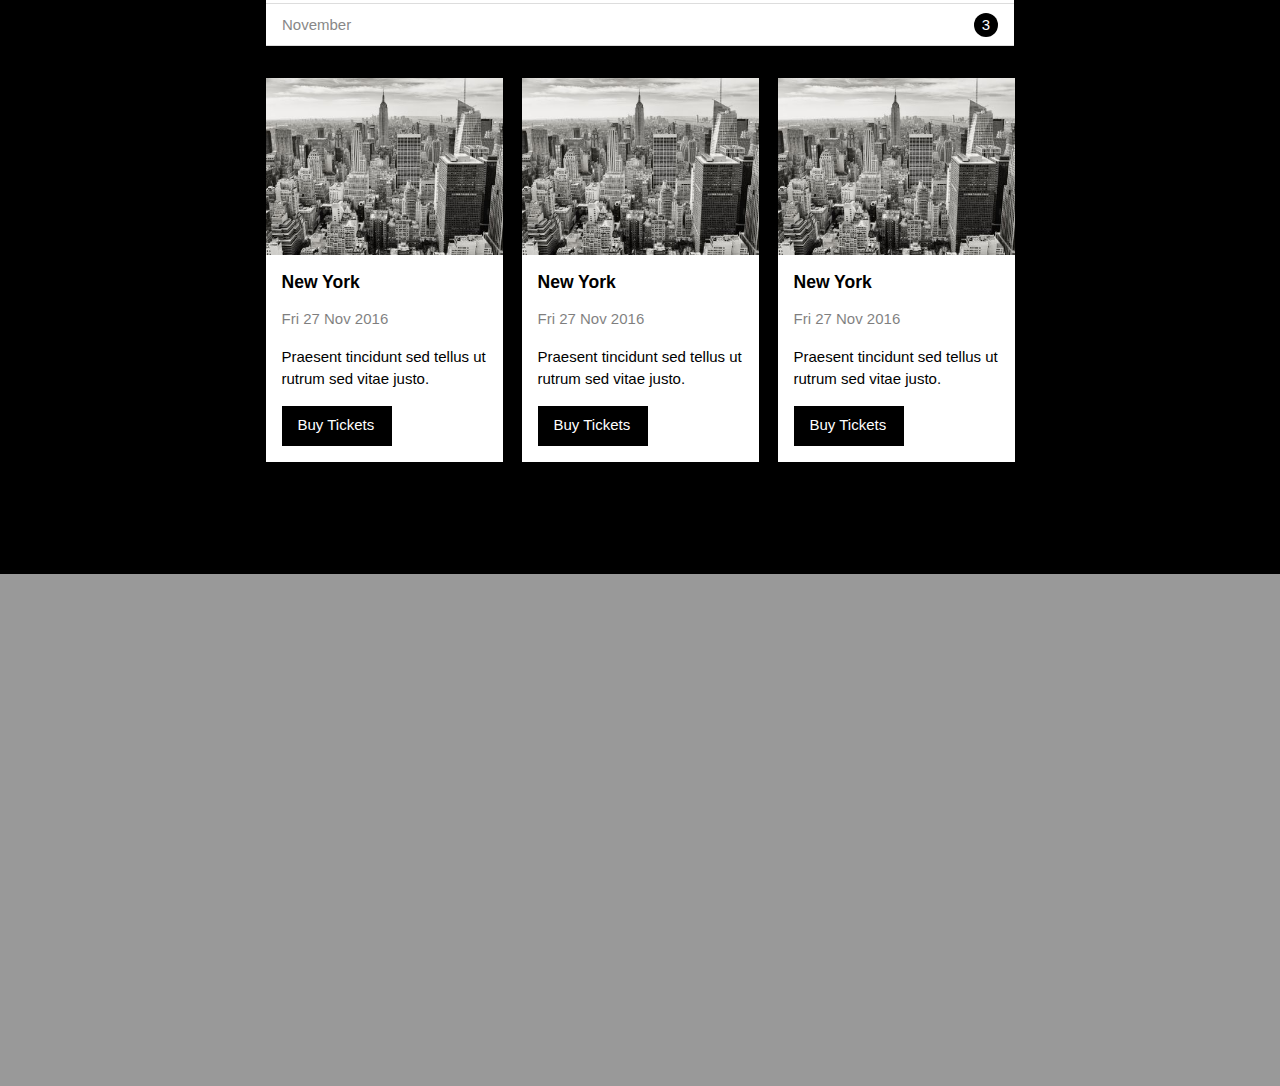
<file: index2.html>
<!DOCTYPE html>
<html lang="en">

<head>
    <meta charset="UTF-8">
    <meta http-equiv="X-UA-Compatible" content="IE=edge">
    <meta name="viewport" content="width=device-width, initial-scale=1.0">
    <title>Document</title>
    <link rel="stylesheet" href="./assets/css/style2.css">
    <link rel="stylesheet" href="./assets/fonts/themify-icons-font/themify-icons/themify-icons.css">
</head>

<body>
    <div id="wrapper">
        <div id="header">
            <ul id="nav">
                <li><a href="#">Home</a></li>
                <li><a href="#">Band</a></li>
                <li><a href="#">Tour</a></li>
                <li><a href="#">Contact</a></li>
                <li>
                    <a href="#">
                        More
                        <i class="nav-down-icon ti-angle-down"></i>
                    </a>
                    <ul class="subnav">
                        <li><a href="">Merchandise</a></li>
                        <li><a href="">Extras</a></li>
                        <li><a href="">Media</a></li>
                    </ul>
                </li>
            </ul>
            <div class="search-btn">
                <i class="search-icon ti-search"></i>
            </div>
        </div>
        <div id="slider">
            <div class="text-content">
                <div class="text-heading">
                    <h2>Chicago</h2>
                </div>
                <div class="text-description">
                    Thank you, Chicago - A night we won't forget.
                </div>
            </div>
        </div>
        <div id="content">
            <!-- About section -->
            <div class="section-content">
                <div class="section-heading">
                    THE BAND
                </div>
                <p class="section-sub-heading">
                    <em> We love music</em>
                </p>
                <p class="about-text">
                    We have created a fictional band website. Lorem ipsum dolor sit amet, consectetur adipiscing elit,
                    sed do eiusmod tempor incididunt ut labore et dolore magna aliqua. Ut enim ad minim veniam, quis
                    nostrud exercitation ullamco laboris nisi ut aliquip ex ea commodo consequat. Duis aute irure dolor
                    in reprehenderit in voluptate velit esse cillum dolore eu fugiat nulla pariatur. Excepteur sint
                    occaecat cupidatat non proident, sunt in culpa qui officia deserunt mollit anim id est laborum
                    consectetur adipiscing elit, sed do eiusmod tempor incididunt ut labore et dolore magna aliqua. Ut
                    enim ad minim veniam, quis nostrud exercitation ullamco laboris nisi ut aliquip ex ea commodo
                    consequat.
                </p>

                <div class="member-list">
                    <div class="member-item">
                        <p class="member-name">Name</p>
                        <img src="/assets/img/members/bandmember.jpg" alt="" class="member-avatar">
                    </div>
                    <div class="member-item">
                        <p class="member-name">Name</p>
                        <img src="/assets/img/members/bandmember.jpg" alt="" class="member-avatar">
                    </div>
                    <div class="member-item">
                        <p class="member-name">Name</p>
                        <img src="/assets/img/members/bandmember.jpg" alt="" class="member-avatar">
                    </div>
                </div>
            </div>
            <!--  Tour section-->
            <div class="tour-section">
                <div class="section-content">
                    <div class="section-heading text-white">
                        TOUR DATES
                    </div>
                    <p class="section-sub-heading text-white">
                        <em> Remember to book your tickets!</em>
                    </p>
                    <br>
                    <ul class="ticket-list">
                        <li>September <span class="sold-out">Sold out</span> </li>
                        <li>October <span class="sold-out">Sold out</span> </li>
                        <li>November <span class="quantity">3</span> </li>
                    </ul>
                    <!-- Card list -->
                    <div class="card-list">
                        <div class="card-ticket">
                            <img src="./assets/img/places/newyork.jpg" alt="" class="card-iamge">
                            <div class="card-body">
                                <h3 class="card-title">New York</h3>
                                <p class="card-time">Fri 27 Nov 2016</p>
                                <p class="card-content">Praesent tincidunt sed tellus ut rutrum sed vitae justo.</p>
                                <a href="" class="ticket-buy-btn">Buy Tickets</a>
                            </div>

                        </div>
                        <div class="card-ticket">
                            <img src="./assets/img/places/newyork.jpg" alt="" class="card-iamge">
                            <div class="card-body">
                                <h3 class="card-title">New York</h3>
                                <p class="card-time">Fri 27 Nov 2016</p>
                                <p class="card-content">Praesent tincidunt sed tellus ut rutrum sed vitae justo.</p>
                                <a href="" class="ticket-buy-btn">Buy Tickets</a>
                            </div>

                        </div>
                        <div class="card-ticket">
                            <img src="./assets/img/places/newyork.jpg" alt="" class="card-iamge">
                            <div class="card-body">
                                <h3 class="card-title">New York</h3>
                                <p class="card-time">Fri 27 Nov 2016</p>
                                <p class="card-content">Praesent tincidunt sed tellus ut rutrum sed vitae justo.</p>
                                <a href="" class="ticket-buy-btn">Buy Tickets</a>
                            </div>
                        </div>
                    </div>
                </div>
            </div>
        </div> <!-- End content -->
        <div id="footer"></div>
    </div>
</body>

</html>
</file>
<file: assets/fonts/themify-icons-font/themify-icons/demo-files/demo.css>
body {
	font: normal 1em/1.5em Arial, Helvetica, sans-serif;
	max-width: 90%;
	margin: 30px auto 0;
}
h1, h3 {
	font-weight: normal;
}
h3 {
	font-size: 1.4;
	text-transform: uppercase;
	letter-spacing: 1px;
}

.icon-section {
	margin: 0 0 3em;
	clear: both;
	overflow: hidden;
}
.icon-container {
	width: 240px; 
	padding: .7em 0;
	float: left; 
	position: relative;
	text-align: left;
}
.icon-container [class^="ti-"], 
.icon-container [class*=" ti-"] {
	color: #000;
	position: absolute;
	margin-top: 3px;
	transition: .3s;
}
.icon-container:hover [class^="ti-"],
.icon-container:hover [class*=" ti-"] {
	font-size: 2.2em;
	margin-top: -5px;
}
.icon-container:hover .icon-name {
	color: #000;
}
.icon-name {
	color: #aaa;
	margin-left: 35px;
	font-size: .8em;
	transition: .3s;
}
.icon-container:hover .icon-name {
	margin-left: 45px;
}
</file>
<file: assets/fonts/themify-icons-font/themify-icons/themify-icons.css>
@font-face {
	font-family: 'themify';
	src:url('fonts/themify.eot?-fvbane');
	src:url('fonts/themify.eot?#iefix-fvbane') format('embedded-opentype'),
		url('fonts/themify.woff?-fvbane') format('woff'),
		url('fonts/themify.ttf?-fvbane') format('truetype'),
		url('fonts/themify.svg?-fvbane#themify') format('svg');
	font-weight: normal;
	font-style: normal;
}

[class^="ti-"], [class*=" ti-"] {
	font-family: 'themify';
	speak: none;
	font-style: normal;
	font-weight: normal;
	font-variant: normal;
	text-transform: none;
	line-height: 1;

	/* Better Font Rendering =========== */
	-webkit-font-smoothing: antialiased;
	-moz-osx-font-smoothing: grayscale;
}

.ti-wand:before {
	content: "\e600";
}
.ti-volume:before {
	content: "\e601";
}
.ti-user:before {
	content: "\e602";
}
.ti-unlock:before {
	content: "\e603";
}
.ti-unlink:before {
	content: "\e604";
}
.ti-trash:before {
	content: "\e605";
}
.ti-thought:before {
	content: "\e606";
}
.ti-target:before {
	content: "\e607";
}
.ti-tag:before {
	content: "\e608";
}
.ti-tablet:before {
	content: "\e609";
}
.ti-star:before {
	content: "\e60a";
}
.ti-spray:before {
	content: "\e60b";
}
.ti-signal:before {
	content: "\e60c";
}
.ti-shopping-cart:before {
	content: "\e60d";
}
.ti-shopping-cart-full:before {
	content: "\e60e";
}
.ti-settings:before {
	content: "\e60f";
}
.ti-search:before {
	content: "\e610";
}
.ti-zoom-in:before {
	content: "\e611";
}
.ti-zoom-out:before {
	content: "\e612";
}
.ti-cut:before {
	content: "\e613";
}
.ti-ruler:before {
	content: "\e614";
}
.ti-ruler-pencil:before {
	content: "\e615";
}
.ti-ruler-alt:before {
	content: "\e616";
}
.ti-bookmark:before {
	content: "\e617";
}
.ti-bookmark-alt:before {
	content: "\e618";
}
.ti-reload:before {
	content: "\e619";
}
.ti-plus:before {
	content: "\e61a";
}
.ti-pin:before {
	content: "\e61b";
}
.ti-pencil:before {
	content: "\e61c";
}
.ti-pencil-alt:before {
	content: "\e61d";
}
.ti-paint-roller:before {
	content: "\e61e";
}
.ti-paint-bucket:before {
	content: "\e61f";
}
.ti-na:before {
	content: "\e620";
}
.ti-mobile:before {
	content: "\e621";
}
.ti-minus:before {
	content: "\e622";
}
.ti-medall:before {
	content: "\e623";
}
.ti-medall-alt:before {
	content: "\e624";
}
.ti-marker:before {
	content: "\e625";
}
.ti-marker-alt:before {
	content: "\e626";
}
.ti-arrow-up:before {
	content: "\e627";
}
.ti-arrow-right:before {
	content: "\e628";
}
.ti-arrow-left:before {
	content: "\e629";
}
.ti-arrow-down:before {
	content: "\e62a";
}
.ti-lock:before {
	content: "\e62b";
}
.ti-location-arrow:before {
	content: "\e62c";
}
.ti-link:before {
	content: "\e62d";
}
.ti-layout:before {
	content: "\e62e";
}
.ti-layers:before {
	content: "\e62f";
}
.ti-layers-alt:before {
	content: "\e630";
}
.ti-key:before {
	content: "\e631";
}
.ti-import:before {
	content: "\e632";
}
.ti-image:before {
	content: "\e633";
}
.ti-heart:before {
	content: "\e634";
}
.ti-heart-broken:before {
	content: "\e635";
}
.ti-hand-stop:before {
	content: "\e636";
}
.ti-hand-open:before {
	content: "\e637";
}
.ti-hand-drag:before {
	content: "\e638";
}
.ti-folder:before {
	content: "\e639";
}
.ti-flag:before {
	content: "\e63a";
}
.ti-flag-alt:before {
	content: "\e63b";
}
.ti-flag-alt-2:before {
	content: "\e63c";
}
.ti-eye:before {
	content: "\e63d";
}
.ti-export:before {
	content: "\e63e";
}
.ti-exchange-vertical:before {
	content: "\e63f";
}
.ti-desktop:before {
	content: "\e640";
}
.ti-cup:before {
	content: "\e641";
}
.ti-crown:before {
	content: "\e642";
}
.ti-comments:before {
	content: "\e643";
}
.ti-comment:before {
	content: "\e644";
}
.ti-comment-alt:before {
	content: "\e645";
}
.ti-close:before {
	content: "\e646";
}
.ti-clip:before {
	content: "\e647";
}
.ti-angle-up:before {
	content: "\e648";
}
.ti-angle-right:before {
	content: "\e649";
}
.ti-angle-left:before {
	content: "\e64a";
}
.ti-angle-down:before {
	content: "\e64b";
}
.ti-check:before {
	content: "\e64c";
}
.ti-check-box:before {
	content: "\e64d";
}
.ti-camera:before {
	content: "\e64e";
}
.ti-announcement:before {
	content: "\e64f";
}
.ti-brush:before {
	content: "\e650";
}
.ti-briefcase:before {
	content: "\e651";
}
.ti-bolt:before {
	content: "\e652";
}
.ti-bolt-alt:before {
	content: "\e653";
}
.ti-blackboard:before {
	content: "\e654";
}
.ti-bag:before {
	content: "\e655";
}
.ti-move:before {
	content: "\e656";
}
.ti-arrows-vertical:before {
	content: "\e657";
}
.ti-arrows-horizontal:before {
	content: "\e658";
}
.ti-fullscreen:before {
	content: "\e659";
}
.ti-arrow-top-right:before {
	content: "\e65a";
}
.ti-arrow-top-left:before {
	content: "\e65b";
}
.ti-arrow-circle-up:before {
	content: "\e65c";
}
.ti-arrow-circle-right:before {
	content: "\e65d";
}
.ti-arrow-circle-left:before {
	content: "\e65e";
}
.ti-arrow-circle-down:before {
	content: "\e65f";
}
.ti-angle-double-up:before {
	content: "\e660";
}
.ti-angle-double-right:before {
	content: "\e661";
}
.ti-angle-double-left:before {
	content: "\e662";
}
.ti-angle-double-down:before {
	content: "\e663";
}
.ti-zip:before {
	content: "\e664";
}
.ti-world:before {
	content: "\e665";
}
.ti-wheelchair:before {
	content: "\e666";
}
.ti-view-list:before {
	content: "\e667";
}
.ti-view-list-alt:before {
	content: "\e668";
}
.ti-view-grid:before {
	content: "\e669";
}
.ti-uppercase:before {
	content: "\e66a";
}
.ti-upload:before {
	content: "\e66b";
}
.ti-underline:before {
	content: "\e66c";
}
.ti-truck:before {
	content: "\e66d";
}
.ti-timer:before {
	content: "\e66e";
}
.ti-ticket:before {
	content: "\e66f";
}
.ti-thumb-up:before {
	content: "\e670";
}
.ti-thumb-down:before {
	content: "\e671";
}
.ti-text:before {
	content: "\e672";
}
.ti-stats-up:before {
	content: "\e673";
}
.ti-stats-down:before {
	content: "\e674";
}
.ti-split-v:before {
	content: "\e675";
}
.ti-split-h:before {
	content: "\e676";
}
.ti-smallcap:before {
	content: "\e677";
}
.ti-shine:before {
	content: "\e678";
}
.ti-shift-right:before {
	content: "\e679";
}
.ti-shift-left:before {
	content: "\e67a";
}
.ti-shield:before {
	content: "\e67b";
}
.ti-notepad:before {
	content: "\e67c";
}
.ti-server:before {
	content: "\e67d";
}
.ti-quote-right:before {
	content: "\e67e";
}
.ti-quote-left:before {
	content: "\e67f";
}
.ti-pulse:before {
	content: "\e680";
}
.ti-printer:before {
	content: "\e681";
}
.ti-power-off:before {
	content: "\e682";
}
.ti-plug:before {
	content: "\e683";
}
.ti-pie-chart:before {
	content: "\e684";
}
.ti-paragraph:before {
	content: "\e685";
}
.ti-panel:before {
	content: "\e686";
}
.ti-package:before {
	content: "\e687";
}
.ti-music:before {
	content: "\e688";
}
.ti-music-alt:before {
	content: "\e689";
}
.ti-mouse:before {
	content: "\e68a";
}
.ti-mouse-alt:before {
	content: "\e68b";
}
.ti-money:before {
	content: "\e68c";
}
.ti-microphone:before {
	content: "\e68d";
}
.ti-menu:before {
	content: "\e68e";
}
.ti-menu-alt:before {
	content: "\e68f";
}
.ti-map:before {
	content: "\e690";
}
.ti-map-alt:before {
	content: "\e691";
}
.ti-loop:before {
	content: "\e692";
}
.ti-location-pin:before {
	content: "\e693";
}
.ti-list:before {
	content: "\e694";
}
.ti-light-bulb:before {
	content: "\e695";
}
.ti-Italic:before {
	content: "\e696";
}
.ti-info:before {
	content: "\e697";
}
.ti-infinite:before {
	content: "\e698";
}
.ti-id-badge:before {
	content: "\e699";
}
.ti-hummer:before {
	content: "\e69a";
}
.ti-home:before {
	content: "\e69b";
}
.ti-help:before {
	content: "\e69c";
}
.ti-headphone:before {
	content: "\e69d";
}
.ti-harddrives:before {
	content: "\e69e";
}
.ti-harddrive:before {
	content: "\e69f";
}
.ti-gift:before {
	content: "\e6a0";
}
.ti-game:before {
	content: "\e6a1";
}
.ti-filter:before {
	content: "\e6a2";
}
.ti-files:before {
	content: "\e6a3";
}
.ti-file:before {
	content: "\e6a4";
}
.ti-eraser:before {
	content: "\e6a5";
}
.ti-envelope:before {
	content: "\e6a6";
}
.ti-download:before {
	content: "\e6a7";
}
.ti-direction:before {
	content: "\e6a8";
}
.ti-direction-alt:before {
	content: "\e6a9";
}
.ti-dashboard:before {
	content: "\e6aa";
}
.ti-control-stop:before {
	content: "\e6ab";
}
.ti-control-shuffle:before {
	content: "\e6ac";
}
.ti-control-play:before {
	content: "\e6ad";
}
.ti-control-pause:before {
	content: "\e6ae";
}
.ti-control-forward:before {
	content: "\e6af";
}
.ti-control-backward:before {
	content: "\e6b0";
}
.ti-cloud:before {
	content: "\e6b1";
}
.ti-cloud-up:before {
	content: "\e6b2";
}
.ti-cloud-down:before {
	content: "\e6b3";
}
.ti-clipboard:before {
	content: "\e6b4";
}
.ti-car:before {
	content: "\e6b5";
}
.ti-calendar:before {
	content: "\e6b6";
}
.ti-book:before {
	content: "\e6b7";
}
.ti-bell:before {
	content: "\e6b8";
}
.ti-basketball:before {
	content: "\e6b9";
}
.ti-bar-chart:before {
	content: "\e6ba";
}
.ti-bar-chart-alt:before {
	content: "\e6bb";
}
.ti-back-right:before {
	content: "\e6bc";
}
.ti-back-left:before {
	content: "\e6bd";
}
.ti-arrows-corner:before {
	content: "\e6be";
}
.ti-archive:before {
	content: "\e6bf";
}
.ti-anchor:before {
	content: "\e6c0";
}
.ti-align-right:before {
	content: "\e6c1";
}
.ti-align-left:before {
	content: "\e6c2";
}
.ti-align-justify:before {
	content: "\e6c3";
}
.ti-align-center:before {
	content: "\e6c4";
}
.ti-alert:before {
	content: "\e6c5";
}
.ti-alarm-clock:before {
	content: "\e6c6";
}
.ti-agenda:before {
	content: "\e6c7";
}
.ti-write:before {
	content: "\e6c8";
}
.ti-window:before {
	content: "\e6c9";
}
.ti-widgetized:before {
	content: "\e6ca";
}
.ti-widget:before {
	content: "\e6cb";
}
.ti-widget-alt:before {
	content: "\e6cc";
}
.ti-wallet:before {
	content: "\e6cd";
}
.ti-video-clapper:before {
	content: "\e6ce";
}
.ti-video-camera:before {
	content: "\e6cf";
}
.ti-vector:before {
	content: "\e6d0";
}
.ti-themify-logo:before {
	content: "\e6d1";
}
.ti-themify-favicon:before {
	content: "\e6d2";
}
.ti-themify-favicon-alt:before {
	content: "\e6d3";
}
.ti-support:before {
	content: "\e6d4";
}
.ti-stamp:before {
	content: "\e6d5";
}
.ti-split-v-alt:before {
	content: "\e6d6";
}
.ti-slice:before {
	content: "\e6d7";
}
.ti-shortcode:before {
	content: "\e6d8";
}
.ti-shift-right-alt:before {
	content: "\e6d9";
}
.ti-shift-left-alt:before {
	content: "\e6da";
}
.ti-ruler-alt-2:before {
	content: "\e6db";
}
.ti-receipt:before {
	content: "\e6dc";
}
.ti-pin2:before {
	content: "\e6dd";
}
.ti-pin-alt:before {
	content: "\e6de";
}
.ti-pencil-alt2:before {
	content: "\e6df";
}
.ti-palette:before {
	content: "\e6e0";
}
.ti-more:before {
	content: "\e6e1";
}
.ti-more-alt:before {
	content: "\e6e2";
}
.ti-microphone-alt:before {
	content: "\e6e3";
}
.ti-magnet:before {
	content: "\e6e4";
}
.ti-line-double:before {
	content: "\e6e5";
}
.ti-line-dotted:before {
	content: "\e6e6";
}
.ti-line-dashed:before {
	content: "\e6e7";
}
.ti-layout-width-full:before {
	content: "\e6e8";
}
.ti-layout-width-default:before {
	content: "\e6e9";
}
.ti-layout-width-default-alt:before {
	content: "\e6ea";
}
.ti-layout-tab:before {
	content: "\e6eb";
}
.ti-layout-tab-window:before {
	content: "\e6ec";
}
.ti-layout-tab-v:before {
	content: "\e6ed";
}
.ti-layout-tab-min:before {
	content: "\e6ee";
}
.ti-layout-slider:before {
	content: "\e6ef";
}
.ti-layout-slider-alt:before {
	content: "\e6f0";
}
.ti-layout-sidebar-right:before {
	content: "\e6f1";
}
.ti-layout-sidebar-none:before {
	content: "\e6f2";
}
.ti-layout-sidebar-left:before {
	content: "\e6f3";
}
.ti-layout-placeholder:before {
	content: "\e6f4";
}
.ti-layout-menu:before {
	content: "\e6f5";
}
.ti-layout-menu-v:before {
	content: "\e6f6";
}
.ti-layout-menu-separated:before {
	content: "\e6f7";
}
.ti-layout-menu-full:before {
	content: "\e6f8";
}
.ti-layout-media-right-alt:before {
	content: "\e6f9";
}
.ti-layout-media-right:before {
	content: "\e6fa";
}
.ti-layout-media-overlay:before {
	content: "\e6fb";
}
.ti-layout-media-overlay-alt:before {
	content: "\e6fc";
}
.ti-layout-media-overlay-alt-2:before {
	content: "\e6fd";
}
.ti-layout-media-left-alt:before {
	content: "\e6fe";
}
.ti-layout-media-left:before {
	content: "\e6ff";
}
.ti-layout-media-center-alt:before {
	content: "\e700";
}
.ti-layout-media-center:before {
	content: "\e701";
}
.ti-layout-list-thumb:before {
	content: "\e702";
}
.ti-layout-list-thumb-alt:before {
	content: "\e703";
}
.ti-layout-list-post:before {
	content: "\e704";
}
.ti-layout-list-large-image:before {
	content: "\e705";
}
.ti-layout-line-solid:before {
	content: "\e706";
}
.ti-layout-grid4:before {
	content: "\e707";
}
.ti-layout-grid3:before {
	content: "\e708";
}
.ti-layout-grid2:before {
	content: "\e709";
}
.ti-layout-grid2-thumb:before {
	content: "\e70a";
}
.ti-layout-cta-right:before {
	content: "\e70b";
}
.ti-layout-cta-left:before {
	content: "\e70c";
}
.ti-layout-cta-center:before {
	content: "\e70d";
}
.ti-layout-cta-btn-right:before {
	content: "\e70e";
}
.ti-layout-cta-btn-left:before {
	content: "\e70f";
}
.ti-layout-column4:before {
	content: "\e710";
}
.ti-layout-column3:before {
	content: "\e711";
}
.ti-layout-column2:before {
	content: "\e712";
}
.ti-layout-accordion-separated:before {
	content: "\e713";
}
.ti-layout-accordion-merged:before {
	content: "\e714";
}
.ti-layout-accordion-list:before {
	content: "\e715";
}
.ti-ink-pen:before {
	content: "\e716";
}
.ti-info-alt:before {
	content: "\e717";
}
.ti-help-alt:before {
	content: "\e718";
}
.ti-headphone-alt:before {
	content: "\e719";
}
.ti-hand-point-up:before {
	content: "\e71a";
}
.ti-hand-point-right:before {
	content: "\e71b";
}
.ti-hand-point-left:before {
	content: "\e71c";
}
.ti-hand-point-down:before {
	content: "\e71d";
}
.ti-gallery:before {
	content: "\e71e";
}
.ti-face-smile:before {
	content: "\e71f";
}
.ti-face-sad:before {
	content: "\e720";
}
.ti-credit-card:before {
	content: "\e721";
}
.ti-control-skip-forward:before {
	content: "\e722";
}
.ti-control-skip-backward:before {
	content: "\e723";
}
.ti-control-record:before {
	content: "\e724";
}
.ti-control-eject:before {
	content: "\e725";
}
.ti-comments-smiley:before {
	content: "\e726";
}
.ti-brush-alt:before {
	content: "\e727";
}
.ti-youtube:before {
	content: "\e728";
}
.ti-vimeo:before {
	content: "\e729";
}
.ti-twitter:before {
	content: "\e72a";
}
.ti-time:before {
	content: "\e72b";
}
.ti-tumblr:before {
	content: "\e72c";
}
.ti-skype:before {
	content: "\e72d";
}
.ti-share:before {
	content: "\e72e";
}
.ti-share-alt:before {
	content: "\e72f";
}
.ti-rocket:before {
	content: "\e730";
}
.ti-pinterest:before {
	content: "\e731";
}
.ti-new-window:before {
	content: "\e732";
}
.ti-microsoft:before {
	content: "\e733";
}
.ti-list-ol:before {
	content: "\e734";
}
.ti-linkedin:before {
	content: "\e735";
}
.ti-layout-sidebar-2:before {
	content: "\e736";
}
.ti-layout-grid4-alt:before {
	content: "\e737";
}
.ti-layout-grid3-alt:before {
	content: "\e738";
}
.ti-layout-grid2-alt:before {
	content: "\e739";
}
.ti-layout-column4-alt:before {
	content: "\e73a";
}
.ti-layout-column3-alt:before {
	content: "\e73b";
}
.ti-layout-column2-alt:before {
	content: "\e73c";
}
.ti-instagram:before {
	content: "\e73d";
}
.ti-google:before {
	content: "\e73e";
}
.ti-github:before {
	content: "\e73f";
}
.ti-flickr:before {
	content: "\e740";
}
.ti-facebook:before {
	content: "\e741";
}
.ti-dropbox:before {
	content: "\e742";
}
.ti-dribbble:before {
	content: "\e743";
}
.ti-apple:before {
	content: "\e744";
}
.ti-android:before {
	content: "\e745";
}
.ti-save:before {
	content: "\e746";
}
.ti-save-alt:before {
	content: "\e747";
}
.ti-yahoo:before {
	content: "\e748";
}
.ti-wordpress:before {
	content: "\e749";
}
.ti-vimeo-alt:before {
	content: "\e74a";
}
.ti-twitter-alt:before {
	content: "\e74b";
}
.ti-tumblr-alt:before {
	content: "\e74c";
}
.ti-trello:before {
	content: "\e74d";
}
.ti-stack-overflow:before {
	content: "\e74e";
}
.ti-soundcloud:before {
	content: "\e74f";
}
.ti-sharethis:before {
	content: "\e750";
}
.ti-sharethis-alt:before {
	content: "\e751";
}
.ti-reddit:before {
	content: "\e752";
}
.ti-pinterest-alt:before {
	content: "\e753";
}
.ti-microsoft-alt:before {
	content: "\e754";
}
.ti-linux:before {
	content: "\e755";
}
.ti-jsfiddle:before {
	content: "\e756";
}
.ti-joomla:before {
	content: "\e757";
}
.ti-html5:before {
	content: "\e758";
}
.ti-flickr-alt:before {
	content: "\e759";
}
.ti-email:before {
	content: "\e75a";
}
.ti-drupal:before {
	content: "\e75b";
}
.ti-dropbox-alt:before {
	content: "\e75c";
}
.ti-css3:before {
	content: "\e75d";
}
.ti-rss:before {
	content: "\e75e";
}
.ti-rss-alt:before {
	content: "\e75f";
}
</file>
<file: assets/fonts/themify-icons-font/themify-icons/ie7/ie7.css>
.ti-wand {
	*zoom: expression(this.runtimeStyle['zoom'] = '1', this.innerHTML = '&#xe600;');
}
.ti-volume {
	*zoom: expression(this.runtimeStyle['zoom'] = '1', this.innerHTML = '&#xe601;');
}
.ti-user {
	*zoom: expression(this.runtimeStyle['zoom'] = '1', this.innerHTML = '&#xe602;');
}
.ti-unlock {
	*zoom: expression(this.runtimeStyle['zoom'] = '1', this.innerHTML = '&#xe603;');
}
.ti-unlink {
	*zoom: expression(this.runtimeStyle['zoom'] = '1', this.innerHTML = '&#xe604;');
}
.ti-trash {
	*zoom: expression(this.runtimeStyle['zoom'] = '1', this.innerHTML = '&#xe605;');
}
.ti-thought {
	*zoom: expression(this.runtimeStyle['zoom'] = '1', this.innerHTML = '&#xe606;');
}
.ti-target {
	*zoom: expression(this.runtimeStyle['zoom'] = '1', this.innerHTML = '&#xe607;');
}
.ti-tag {
	*zoom: expression(this.runtimeStyle['zoom'] = '1', this.innerHTML = '&#xe608;');
}
.ti-tablet {
	*zoom: expression(this.runtimeStyle['zoom'] = '1', this.innerHTML = '&#xe609;');
}
.ti-star {
	*zoom: expression(this.runtimeStyle['zoom'] = '1', this.innerHTML = '&#xe60a;');
}
.ti-spray {
	*zoom: expression(this.runtimeStyle['zoom'] = '1', this.innerHTML = '&#xe60b;');
}
.ti-signal {
	*zoom: expression(this.runtimeStyle['zoom'] = '1', this.innerHTML = '&#xe60c;');
}
.ti-shopping-cart {
	*zoom: expression(this.runtimeStyle['zoom'] = '1', this.innerHTML = '&#xe60d;');
}
.ti-shopping-cart-full {
	*zoom: expression(this.runtimeStyle['zoom'] = '1', this.innerHTML = '&#xe60e;');
}
.ti-settings {
	*zoom: expression(this.runtimeStyle['zoom'] = '1', this.innerHTML = '&#xe60f;');
}
.ti-search {
	*zoom: expression(this.runtimeStyle['zoom'] = '1', this.innerHTML = '&#xe610;');
}
.ti-zoom-in {
	*zoom: expression(this.runtimeStyle['zoom'] = '1', this.innerHTML = '&#xe611;');
}
.ti-zoom-out {
	*zoom: expression(this.runtimeStyle['zoom'] = '1', this.innerHTML = '&#xe612;');
}
.ti-cut {
	*zoom: expression(this.runtimeStyle['zoom'] = '1', this.innerHTML = '&#xe613;');
}
.ti-ruler {
	*zoom: expression(this.runtimeStyle['zoom'] = '1', this.innerHTML = '&#xe614;');
}
.ti-ruler-pencil {
	*zoom: expression(this.runtimeStyle['zoom'] = '1', this.innerHTML = '&#xe615;');
}
.ti-ruler-alt {
	*zoom: expression(this.runtimeStyle['zoom'] = '1', this.innerHTML = '&#xe616;');
}
.ti-bookmark {
	*zoom: expression(this.runtimeStyle['zoom'] = '1', this.innerHTML = '&#xe617;');
}
.ti-bookmark-alt {
	*zoom: expression(this.runtimeStyle['zoom'] = '1', this.innerHTML = '&#xe618;');
}
.ti-reload {
	*zoom: expression(this.runtimeStyle['zoom'] = '1', this.innerHTML = '&#xe619;');
}
.ti-plus {
	*zoom: expression(this.runtimeStyle['zoom'] = '1', this.innerHTML = '&#xe61a;');
}
.ti-pin {
	*zoom: expression(this.runtimeStyle['zoom'] = '1', this.innerHTML = '&#xe61b;');
}
.ti-pencil {
	*zoom: expression(this.runtimeStyle['zoom'] = '1', this.innerHTML = '&#xe61c;');
}
.ti-pencil-alt {
	*zoom: expression(this.runtimeStyle['zoom'] = '1', this.innerHTML = '&#xe61d;');
}
.ti-paint-roller {
	*zoom: expression(this.runtimeStyle['zoom'] = '1', this.innerHTML = '&#xe61e;');
}
.ti-paint-bucket {
	*zoom: expression(this.runtimeStyle['zoom'] = '1', this.innerHTML = '&#xe61f;');
}
.ti-na {
	*zoom: expression(this.runtimeStyle['zoom'] = '1', this.innerHTML = '&#xe620;');
}
.ti-mobile {
	*zoom: expression(this.runtimeStyle['zoom'] = '1', this.innerHTML = '&#xe621;');
}
.ti-minus {
	*zoom: expression(this.runtimeStyle['zoom'] = '1', this.innerHTML = '&#xe622;');
}
.ti-medall {
	*zoom: expression(this.runtimeStyle['zoom'] = '1', this.innerHTML = '&#xe623;');
}
.ti-medall-alt {
	*zoom: expression(this.runtimeStyle['zoom'] = '1', this.innerHTML = '&#xe624;');
}
.ti-marker {
	*zoom: expression(this.runtimeStyle['zoom'] = '1', this.innerHTML = '&#xe625;');
}
.ti-marker-alt {
	*zoom: expression(this.runtimeStyle['zoom'] = '1', this.innerHTML = '&#xe626;');
}
.ti-arrow-up {
	*zoom: expression(this.runtimeStyle['zoom'] = '1', this.innerHTML = '&#xe627;');
}
.ti-arrow-right {
	*zoom: expression(this.runtimeStyle['zoom'] = '1', this.innerHTML = '&#xe628;');
}
.ti-arrow-left {
	*zoom: expression(this.runtimeStyle['zoom'] = '1', this.innerHTML = '&#xe629;');
}
.ti-arrow-down {
	*zoom: expression(this.runtimeStyle['zoom'] = '1', this.innerHTML = '&#xe62a;');
}
.ti-lock {
	*zoom: expression(this.runtimeStyle['zoom'] = '1', this.innerHTML = '&#xe62b;');
}
.ti-location-arrow {
	*zoom: expression(this.runtimeStyle['zoom'] = '1', this.innerHTML = '&#xe62c;');
}
.ti-link {
	*zoom: expression(this.runtimeStyle['zoom'] = '1', this.innerHTML = '&#xe62d;');
}
.ti-layout {
	*zoom: expression(this.runtimeStyle['zoom'] = '1', this.innerHTML = '&#xe62e;');
}
.ti-layers {
	*zoom: expression(this.runtimeStyle['zoom'] = '1', this.innerHTML = '&#xe62f;');
}
.ti-layers-alt {
	*zoom: expression(this.runtimeStyle['zoom'] = '1', this.innerHTML = '&#xe630;');
}
.ti-key {
	*zoom: expression(this.runtimeStyle['zoom'] = '1', this.innerHTML = '&#xe631;');
}
.ti-import {
	*zoom: expression(this.runtimeStyle['zoom'] = '1', this.innerHTML = '&#xe632;');
}
.ti-image {
	*zoom: expression(this.runtimeStyle['zoom'] = '1', this.innerHTML = '&#xe633;');
}
.ti-heart {
	*zoom: expression(this.runtimeStyle['zoom'] = '1', this.innerHTML = '&#xe634;');
}
.ti-heart-broken {
	*zoom: expression(this.runtimeStyle['zoom'] = '1', this.innerHTML = '&#xe635;');
}
.ti-hand-stop {
	*zoom: expression(this.runtimeStyle['zoom'] = '1', this.innerHTML = '&#xe636;');
}
.ti-hand-open {
	*zoom: expression(this.runtimeStyle['zoom'] = '1', this.innerHTML = '&#xe637;');
}
.ti-hand-drag {
	*zoom: expression(this.runtimeStyle['zoom'] = '1', this.innerHTML = '&#xe638;');
}
.ti-folder {
	*zoom: expression(this.runtimeStyle['zoom'] = '1', this.innerHTML = '&#xe639;');
}
.ti-flag {
	*zoom: expression(this.runtimeStyle['zoom'] = '1', this.innerHTML = '&#xe63a;');
}
.ti-flag-alt {
	*zoom: expression(this.runtimeStyle['zoom'] = '1', this.innerHTML = '&#xe63b;');
}
.ti-flag-alt-2 {
	*zoom: expression(this.runtimeStyle['zoom'] = '1', this.innerHTML = '&#xe63c;');
}
.ti-eye {
	*zoom: expression(this.runtimeStyle['zoom'] = '1', this.innerHTML = '&#xe63d;');
}
.ti-export {
	*zoom: expression(this.runtimeStyle['zoom'] = '1', this.innerHTML = '&#xe63e;');
}
.ti-exchange-vertical {
	*zoom: expression(this.runtimeStyle['zoom'] = '1', this.innerHTML = '&#xe63f;');
}
.ti-desktop {
	*zoom: expression(this.runtimeStyle['zoom'] = '1', this.innerHTML = '&#xe640;');
}
.ti-cup {
	*zoom: expression(this.runtimeStyle['zoom'] = '1', this.innerHTML = '&#xe641;');
}
.ti-crown {
	*zoom: expression(this.runtimeStyle['zoom'] = '1', this.innerHTML = '&#xe642;');
}
.ti-comments {
	*zoom: expression(this.runtimeStyle['zoom'] = '1', this.innerHTML = '&#xe643;');
}
.ti-comment {
	*zoom: expression(this.runtimeStyle['zoom'] = '1', this.innerHTML = '&#xe644;');
}
.ti-comment-alt {
	*zoom: expression(this.runtimeStyle['zoom'] = '1', this.innerHTML = '&#xe645;');
}
.ti-close {
	*zoom: expression(this.runtimeStyle['zoom'] = '1', this.innerHTML = '&#xe646;');
}
.ti-clip {
	*zoom: expression(this.runtimeStyle['zoom'] = '1', this.innerHTML = '&#xe647;');
}
.ti-angle-up {
	*zoom: expression(this.runtimeStyle['zoom'] = '1', this.innerHTML = '&#xe648;');
}
.ti-angle-right {
	*zoom: expression(this.runtimeStyle['zoom'] = '1', this.innerHTML = '&#xe649;');
}
.ti-angle-left {
	*zoom: expression(this.runtimeStyle['zoom'] = '1', this.innerHTML = '&#xe64a;');
}
.ti-angle-down {
	*zoom: expression(this.runtimeStyle['zoom'] = '1', this.innerHTML = '&#xe64b;');
}
.ti-check {
	*zoom: expression(this.runtimeStyle['zoom'] = '1', this.innerHTML = '&#xe64c;');
}
.ti-check-box {
	*zoom: expression(this.runtimeStyle['zoom'] = '1', this.innerHTML = '&#xe64d;');
}
.ti-camera {
	*zoom: expression(this.runtimeStyle['zoom'] = '1', this.innerHTML = '&#xe64e;');
}
.ti-announcement {
	*zoom: expression(this.runtimeStyle['zoom'] = '1', this.innerHTML = '&#xe64f;');
}
.ti-brush {
	*zoom: expression(this.runtimeStyle['zoom'] = '1', this.innerHTML = '&#xe650;');
}
.ti-briefcase {
	*zoom: expression(this.runtimeStyle['zoom'] = '1', this.innerHTML = '&#xe651;');
}
.ti-bolt {
	*zoom: expression(this.runtimeStyle['zoom'] = '1', this.innerHTML = '&#xe652;');
}
.ti-bolt-alt {
	*zoom: expression(this.runtimeStyle['zoom'] = '1', this.innerHTML = '&#xe653;');
}
.ti-blackboard {
	*zoom: expression(this.runtimeStyle['zoom'] = '1', this.innerHTML = '&#xe654;');
}
.ti-bag {
	*zoom: expression(this.runtimeStyle['zoom'] = '1', this.innerHTML = '&#xe655;');
}
.ti-move {
	*zoom: expression(this.runtimeStyle['zoom'] = '1', this.innerHTML = '&#xe656;');
}
.ti-arrows-vertical {
	*zoom: expression(this.runtimeStyle['zoom'] = '1', this.innerHTML = '&#xe657;');
}
.ti-arrows-horizontal {
	*zoom: expression(this.runtimeStyle['zoom'] = '1', this.innerHTML = '&#xe658;');
}
.ti-fullscreen {
	*zoom: expression(this.runtimeStyle['zoom'] = '1', this.innerHTML = '&#xe659;');
}
.ti-arrow-top-right {
	*zoom: expression(this.runtimeStyle['zoom'] = '1', this.innerHTML = '&#xe65a;');
}
.ti-arrow-top-left {
	*zoom: expression(this.runtimeStyle['zoom'] = '1', this.innerHTML = '&#xe65b;');
}
.ti-arrow-circle-up {
	*zoom: expression(this.runtimeStyle['zoom'] = '1', this.innerHTML = '&#xe65c;');
}
.ti-arrow-circle-right {
	*zoom: expression(this.runtimeStyle['zoom'] = '1', this.innerHTML = '&#xe65d;');
}
.ti-arrow-circle-left {
	*zoom: expression(this.runtimeStyle['zoom'] = '1', this.innerHTML = '&#xe65e;');
}
.ti-arrow-circle-down {
	*zoom: expression(this.runtimeStyle['zoom'] = '1', this.innerHTML = '&#xe65f;');
}
.ti-angle-double-up {
	*zoom: expression(this.runtimeStyle['zoom'] = '1', this.innerHTML = '&#xe660;');
}
.ti-angle-double-right {
	*zoom: expression(this.runtimeStyle['zoom'] = '1', this.innerHTML = '&#xe661;');
}
.ti-angle-double-left {
	*zoom: expression(this.runtimeStyle['zoom'] = '1', this.innerHTML = '&#xe662;');
}
.ti-angle-double-down {
	*zoom: expression(this.runtimeStyle['zoom'] = '1', this.innerHTML = '&#xe663;');
}
.ti-zip {
	*zoom: expression(this.runtimeStyle['zoom'] = '1', this.innerHTML = '&#xe664;');
}
.ti-world {
	*zoom: expression(this.runtimeStyle['zoom'] = '1', this.innerHTML = '&#xe665;');
}
.ti-wheelchair {
	*zoom: expression(this.runtimeStyle['zoom'] = '1', this.innerHTML = '&#xe666;');
}
.ti-view-list {
	*zoom: expression(this.runtimeStyle['zoom'] = '1', this.innerHTML = '&#xe667;');
}
.ti-view-list-alt {
	*zoom: expression(this.runtimeStyle['zoom'] = '1', this.innerHTML = '&#xe668;');
}
.ti-view-grid {
	*zoom: expression(this.runtimeStyle['zoom'] = '1', this.innerHTML = '&#xe669;');
}
.ti-uppercase {
	*zoom: expression(this.runtimeStyle['zoom'] = '1', this.innerHTML = '&#xe66a;');
}
.ti-upload {
	*zoom: expression(this.runtimeStyle['zoom'] = '1', this.innerHTML = '&#xe66b;');
}
.ti-underline {
	*zoom: expression(this.runtimeStyle['zoom'] = '1', this.innerHTML = '&#xe66c;');
}
.ti-truck {
	*zoom: expression(this.runtimeStyle['zoom'] = '1', this.innerHTML = '&#xe66d;');
}
.ti-timer {
	*zoom: expression(this.runtimeStyle['zoom'] = '1', this.innerHTML = '&#xe66e;');
}
.ti-ticket {
	*zoom: expression(this.runtimeStyle['zoom'] = '1', this.innerHTML = '&#xe66f;');
}
.ti-thumb-up {
	*zoom: expression(this.runtimeStyle['zoom'] = '1', this.innerHTML = '&#xe670;');
}
.ti-thumb-down {
	*zoom: expression(this.runtimeStyle['zoom'] = '1', this.innerHTML = '&#xe671;');
}
.ti-text {
	*zoom: expression(this.runtimeStyle['zoom'] = '1', this.innerHTML = '&#xe672;');
}
.ti-stats-up {
	*zoom: expression(this.runtimeStyle['zoom'] = '1', this.innerHTML = '&#xe673;');
}
.ti-stats-down {
	*zoom: expression(this.runtimeStyle['zoom'] = '1', this.innerHTML = '&#xe674;');
}
.ti-split-v {
	*zoom: expression(this.runtimeStyle['zoom'] = '1', this.innerHTML = '&#xe675;');
}
.ti-split-h {
	*zoom: expression(this.runtimeStyle['zoom'] = '1', this.innerHTML = '&#xe676;');
}
.ti-smallcap {
	*zoom: expression(this.runtimeStyle['zoom'] = '1', this.innerHTML = '&#xe677;');
}
.ti-shine {
	*zoom: expression(this.runtimeStyle['zoom'] = '1', this.innerHTML = '&#xe678;');
}
.ti-shift-right {
	*zoom: expression(this.runtimeStyle['zoom'] = '1', this.innerHTML = '&#xe679;');
}
.ti-shift-left {
	*zoom: expression(this.runtimeStyle['zoom'] = '1', this.innerHTML = '&#xe67a;');
}
.ti-shield {
	*zoom: expression(this.runtimeStyle['zoom'] = '1', this.innerHTML = '&#xe67b;');
}
.ti-notepad {
	*zoom: expression(this.runtimeStyle['zoom'] = '1', this.innerHTML = '&#xe67c;');
}
.ti-server {
	*zoom: expression(this.runtimeStyle['zoom'] = '1', this.innerHTML = '&#xe67d;');
}
.ti-quote-right {
	*zoom: expression(this.runtimeStyle['zoom'] = '1', this.innerHTML = '&#xe67e;');
}
.ti-quote-left {
	*zoom: expression(this.runtimeStyle['zoom'] = '1', this.innerHTML = '&#xe67f;');
}
.ti-pulse {
	*zoom: expression(this.runtimeStyle['zoom'] = '1', this.innerHTML = '&#xe680;');
}
.ti-printer {
	*zoom: expression(this.runtimeStyle['zoom'] = '1', this.innerHTML = '&#xe681;');
}
.ti-power-off {
	*zoom: expression(this.runtimeStyle['zoom'] = '1', this.innerHTML = '&#xe682;');
}
.ti-plug {
	*zoom: expression(this.runtimeStyle['zoom'] = '1', this.innerHTML = '&#xe683;');
}
.ti-pie-chart {
	*zoom: expression(this.runtimeStyle['zoom'] = '1', this.innerHTML = '&#xe684;');
}
.ti-paragraph {
	*zoom: expression(this.runtimeStyle['zoom'] = '1', this.innerHTML = '&#xe685;');
}
.ti-panel {
	*zoom: expression(this.runtimeStyle['zoom'] = '1', this.innerHTML = '&#xe686;');
}
.ti-package {
	*zoom: expression(this.runtimeStyle['zoom'] = '1', this.innerHTML = '&#xe687;');
}
.ti-music {
	*zoom: expression(this.runtimeStyle['zoom'] = '1', this.innerHTML = '&#xe688;');
}
.ti-music-alt {
	*zoom: expression(this.runtimeStyle['zoom'] = '1', this.innerHTML = '&#xe689;');
}
.ti-mouse {
	*zoom: expression(this.runtimeStyle['zoom'] = '1', this.innerHTML = '&#xe68a;');
}
.ti-mouse-alt {
	*zoom: expression(this.runtimeStyle['zoom'] = '1', this.innerHTML = '&#xe68b;');
}
.ti-money {
	*zoom: expression(this.runtimeStyle['zoom'] = '1', this.innerHTML = '&#xe68c;');
}
.ti-microphone {
	*zoom: expression(this.runtimeStyle['zoom'] = '1', this.innerHTML = '&#xe68d;');
}
.ti-menu {
	*zoom: expression(this.runtimeStyle['zoom'] = '1', this.innerHTML = '&#xe68e;');
}
.ti-menu-alt {
	*zoom: expression(this.runtimeStyle['zoom'] = '1', this.innerHTML = '&#xe68f;');
}
.ti-map {
	*zoom: expression(this.runtimeStyle['zoom'] = '1', this.innerHTML = '&#xe690;');
}
.ti-map-alt {
	*zoom: expression(this.runtimeStyle['zoom'] = '1', this.innerHTML = '&#xe691;');
}
.ti-loop {
	*zoom: expression(this.runtimeStyle['zoom'] = '1', this.innerHTML = '&#xe692;');
}
.ti-location-pin {
	*zoom: expression(this.runtimeStyle['zoom'] = '1', this.innerHTML = '&#xe693;');
}
.ti-list {
	*zoom: expression(this.runtimeStyle['zoom'] = '1', this.innerHTML = '&#xe694;');
}
.ti-light-bulb {
	*zoom: expression(this.runtimeStyle['zoom'] = '1', this.innerHTML = '&#xe695;');
}
.ti-Italic {
	*zoom: expression(this.runtimeStyle['zoom'] = '1', this.innerHTML = '&#xe696;');
}
.ti-info {
	*zoom: expression(this.runtimeStyle['zoom'] = '1', this.innerHTML = '&#xe697;');
}
.ti-infinite {
	*zoom: expression(this.runtimeStyle['zoom'] = '1', this.innerHTML = '&#xe698;');
}
.ti-id-badge {
	*zoom: expression(this.runtimeStyle['zoom'] = '1', this.innerHTML = '&#xe699;');
}
.ti-hummer {
	*zoom: expression(this.runtimeStyle['zoom'] = '1', this.innerHTML = '&#xe69a;');
}
.ti-home {
	*zoom: expression(this.runtimeStyle['zoom'] = '1', this.innerHTML = '&#xe69b;');
}
.ti-help {
	*zoom: expression(this.runtimeStyle['zoom'] = '1', this.innerHTML = '&#xe69c;');
}
.ti-headphone {
	*zoom: expression(this.runtimeStyle['zoom'] = '1', this.innerHTML = '&#xe69d;');
}
.ti-harddrives {
	*zoom: expression(this.runtimeStyle['zoom'] = '1', this.innerHTML = '&#xe69e;');
}
.ti-harddrive {
	*zoom: expression(this.runtimeStyle['zoom'] = '1', this.innerHTML = '&#xe69f;');
}
.ti-gift {
	*zoom: expression(this.runtimeStyle['zoom'] = '1', this.innerHTML = '&#xe6a0;');
}
.ti-game {
	*zoom: expression(this.runtimeStyle['zoom'] = '1', this.innerHTML = '&#xe6a1;');
}
.ti-filter {
	*zoom: expression(this.runtimeStyle['zoom'] = '1', this.innerHTML = '&#xe6a2;');
}
.ti-files {
	*zoom: expression(this.runtimeStyle['zoom'] = '1', this.innerHTML = '&#xe6a3;');
}
.ti-file {
	*zoom: expression(this.runtimeStyle['zoom'] = '1', this.innerHTML = '&#xe6a4;');
}
.ti-eraser {
	*zoom: expression(this.runtimeStyle['zoom'] = '1', this.innerHTML = '&#xe6a5;');
}
.ti-envelope {
	*zoom: expression(this.runtimeStyle['zoom'] = '1', this.innerHTML = '&#xe6a6;');
}
.ti-download {
	*zoom: expression(this.runtimeStyle['zoom'] = '1', this.innerHTML = '&#xe6a7;');
}
.ti-direction {
	*zoom: expression(this.runtimeStyle['zoom'] = '1', this.innerHTML = '&#xe6a8;');
}
.ti-direction-alt {
	*zoom: expression(this.runtimeStyle['zoom'] = '1', this.innerHTML = '&#xe6a9;');
}
.ti-dashboard {
	*zoom: expression(this.runtimeStyle['zoom'] = '1', this.innerHTML = '&#xe6aa;');
}
.ti-control-stop {
	*zoom: expression(this.runtimeStyle['zoom'] = '1', this.innerHTML = '&#xe6ab;');
}
.ti-control-shuffle {
	*zoom: expression(this.runtimeStyle['zoom'] = '1', this.innerHTML = '&#xe6ac;');
}
.ti-control-play {
	*zoom: expression(this.runtimeStyle['zoom'] = '1', this.innerHTML = '&#xe6ad;');
}
.ti-control-pause {
	*zoom: expression(this.runtimeStyle['zoom'] = '1', this.innerHTML = '&#xe6ae;');
}
.ti-control-forward {
	*zoom: expression(this.runtimeStyle['zoom'] = '1', this.innerHTML = '&#xe6af;');
}
.ti-control-backward {
	*zoom: expression(this.runtimeStyle['zoom'] = '1', this.innerHTML = '&#xe6b0;');
}
.ti-cloud {
	*zoom: expression(this.runtimeStyle['zoom'] = '1', this.innerHTML = '&#xe6b1;');
}
.ti-cloud-up {
	*zoom: expression(this.runtimeStyle['zoom'] = '1', this.innerHTML = '&#xe6b2;');
}
.ti-cloud-down {
	*zoom: expression(this.runtimeStyle['zoom'] = '1', this.innerHTML = '&#xe6b3;');
}
.ti-clipboard {
	*zoom: expression(this.runtimeStyle['zoom'] = '1', this.innerHTML = '&#xe6b4;');
}
.ti-car {
	*zoom: expression(this.runtimeStyle['zoom'] = '1', this.innerHTML = '&#xe6b5;');
}
.ti-calendar {
	*zoom: expression(this.runtimeStyle['zoom'] = '1', this.innerHTML = '&#xe6b6;');
}
.ti-book {
	*zoom: expression(this.runtimeStyle['zoom'] = '1', this.innerHTML = '&#xe6b7;');
}
.ti-bell {
	*zoom: expression(this.runtimeStyle['zoom'] = '1', this.innerHTML = '&#xe6b8;');
}
.ti-basketball {
	*zoom: expression(this.runtimeStyle['zoom'] = '1', this.innerHTML = '&#xe6b9;');
}
.ti-bar-chart {
	*zoom: expression(this.runtimeStyle['zoom'] = '1', this.innerHTML = '&#xe6ba;');
}
.ti-bar-chart-alt {
	*zoom: expression(this.runtimeStyle['zoom'] = '1', this.innerHTML = '&#xe6bb;');
}
.ti-back-right {
	*zoom: expression(this.runtimeStyle['zoom'] = '1', this.innerHTML = '&#xe6bc;');
}
.ti-back-left {
	*zoom: expression(this.runtimeStyle['zoom'] = '1', this.innerHTML = '&#xe6bd;');
}
.ti-arrows-corner {
	*zoom: expression(this.runtimeStyle['zoom'] = '1', this.innerHTML = '&#xe6be;');
}
.ti-archive {
	*zoom: expression(this.runtimeStyle['zoom'] = '1', this.innerHTML = '&#xe6bf;');
}
.ti-anchor {
	*zoom: expression(this.runtimeStyle['zoom'] = '1', this.innerHTML = '&#xe6c0;');
}
.ti-align-right {
	*zoom: expression(this.runtimeStyle['zoom'] = '1', this.innerHTML = '&#xe6c1;');
}
.ti-align-left {
	*zoom: expression(this.runtimeStyle['zoom'] = '1', this.innerHTML = '&#xe6c2;');
}
.ti-align-justify {
	*zoom: expression(this.runtimeStyle['zoom'] = '1', this.innerHTML = '&#xe6c3;');
}
.ti-align-center {
	*zoom: expression(this.runtimeStyle['zoom'] = '1', this.innerHTML = '&#xe6c4;');
}
.ti-alert {
	*zoom: expression(this.runtimeStyle['zoom'] = '1', this.innerHTML = '&#xe6c5;');
}
.ti-alarm-clock {
	*zoom: expression(this.runtimeStyle['zoom'] = '1', this.innerHTML = '&#xe6c6;');
}
.ti-agenda {
	*zoom: expression(this.runtimeStyle['zoom'] = '1', this.innerHTML = '&#xe6c7;');
}
.ti-write {
	*zoom: expression(this.runtimeStyle['zoom'] = '1', this.innerHTML = '&#xe6c8;');
}
.ti-window {
	*zoom: expression(this.runtimeStyle['zoom'] = '1', this.innerHTML = '&#xe6c9;');
}
.ti-widgetized {
	*zoom: expression(this.runtimeStyle['zoom'] = '1', this.innerHTML = '&#xe6ca;');
}
.ti-widget {
	*zoom: expression(this.runtimeStyle['zoom'] = '1', this.innerHTML = '&#xe6cb;');
}
.ti-widget-alt {
	*zoom: expression(this.runtimeStyle['zoom'] = '1', this.innerHTML = '&#xe6cc;');
}
.ti-wallet {
	*zoom: expression(this.runtimeStyle['zoom'] = '1', this.innerHTML = '&#xe6cd;');
}
.ti-video-clapper {
	*zoom: expression(this.runtimeStyle['zoom'] = '1', this.innerHTML = '&#xe6ce;');
}
.ti-video-camera {
	*zoom: expression(this.runtimeStyle['zoom'] = '1', this.innerHTML = '&#xe6cf;');
}
.ti-vector {
	*zoom: expression(this.runtimeStyle['zoom'] = '1', this.innerHTML = '&#xe6d0;');
}
.ti-themify-logo {
	*zoom: expression(this.runtimeStyle['zoom'] = '1', this.innerHTML = '&#xe6d1;');
}
.ti-themify-favicon {
	*zoom: expression(this.runtimeStyle['zoom'] = '1', this.innerHTML = '&#xe6d2;');
}
.ti-themify-favicon-alt {
	*zoom: expression(this.runtimeStyle['zoom'] = '1', this.innerHTML = '&#xe6d3;');
}
.ti-support {
	*zoom: expression(this.runtimeStyle['zoom'] = '1', this.innerHTML = '&#xe6d4;');
}
.ti-stamp {
	*zoom: expression(this.runtimeStyle['zoom'] = '1', this.innerHTML = '&#xe6d5;');
}
.ti-split-v-alt {
	*zoom: expression(this.runtimeStyle['zoom'] = '1', this.innerHTML = '&#xe6d6;');
}
.ti-slice {
	*zoom: expression(this.runtimeStyle['zoom'] = '1', this.innerHTML = '&#xe6d7;');
}
.ti-shortcode {
	*zoom: expression(this.runtimeStyle['zoom'] = '1', this.innerHTML = '&#xe6d8;');
}
.ti-shift-right-alt {
	*zoom: expression(this.runtimeStyle['zoom'] = '1', this.innerHTML = '&#xe6d9;');
}
.ti-shift-left-alt {
	*zoom: expression(this.runtimeStyle['zoom'] = '1', this.innerHTML = '&#xe6da;');
}
.ti-ruler-alt-2 {
	*zoom: expression(this.runtimeStyle['zoom'] = '1', this.innerHTML = '&#xe6db;');
}
.ti-receipt {
	*zoom: expression(this.runtimeStyle['zoom'] = '1', this.innerHTML = '&#xe6dc;');
}
.ti-pin2 {
	*zoom: expression(this.runtimeStyle['zoom'] = '1', this.innerHTML = '&#xe6dd;');
}
.ti-pin-alt {
	*zoom: expression(this.runtimeStyle['zoom'] = '1', this.innerHTML = '&#xe6de;');
}
.ti-pencil-alt2 {
	*zoom: expression(this.runtimeStyle['zoom'] = '1', this.innerHTML = '&#xe6df;');
}
.ti-palette {
	*zoom: expression(this.runtimeStyle['zoom'] = '1', this.innerHTML = '&#xe6e0;');
}
.ti-more {
	*zoom: expression(this.runtimeStyle['zoom'] = '1', this.innerHTML = '&#xe6e1;');
}
.ti-more-alt {
	*zoom: expression(this.runtimeStyle['zoom'] = '1', this.innerHTML = '&#xe6e2;');
}
.ti-microphone-alt {
	*zoom: expression(this.runtimeStyle['zoom'] = '1', this.innerHTML = '&#xe6e3;');
}
.ti-magnet {
	*zoom: expression(this.runtimeStyle['zoom'] = '1', this.innerHTML = '&#xe6e4;');
}
.ti-line-double {
	*zoom: expression(this.runtimeStyle['zoom'] = '1', this.innerHTML = '&#xe6e5;');
}
.ti-line-dotted {
	*zoom: expression(this.runtimeStyle['zoom'] = '1', this.innerHTML = '&#xe6e6;');
}
.ti-line-dashed {
	*zoom: expression(this.runtimeStyle['zoom'] = '1', this.innerHTML = '&#xe6e7;');
}
.ti-layout-width-full {
	*zoom: expression(this.runtimeStyle['zoom'] = '1', this.innerHTML = '&#xe6e8;');
}
.ti-layout-width-default {
	*zoom: expression(this.runtimeStyle['zoom'] = '1', this.innerHTML = '&#xe6e9;');
}
.ti-layout-width-default-alt {
	*zoom: expression(this.runtimeStyle['zoom'] = '1', this.innerHTML = '&#xe6ea;');
}
.ti-layout-tab {
	*zoom: expression(this.runtimeStyle['zoom'] = '1', this.innerHTML = '&#xe6eb;');
}
.ti-layout-tab-window {
	*zoom: expression(this.runtimeStyle['zoom'] = '1', this.innerHTML = '&#xe6ec;');
}
.ti-layout-tab-v {
	*zoom: expression(this.runtimeStyle['zoom'] = '1', this.innerHTML = '&#xe6ed;');
}
.ti-layout-tab-min {
	*zoom: expression(this.runtimeStyle['zoom'] = '1', this.innerHTML = '&#xe6ee;');
}
.ti-layout-slider {
	*zoom: expression(this.runtimeStyle['zoom'] = '1', this.innerHTML = '&#xe6ef;');
}
.ti-layout-slider-alt {
	*zoom: expression(this.runtimeStyle['zoom'] = '1', this.innerHTML = '&#xe6f0;');
}
.ti-layout-sidebar-right {
	*zoom: expression(this.runtimeStyle['zoom'] = '1', this.innerHTML = '&#xe6f1;');
}
.ti-layout-sidebar-none {
	*zoom: expression(this.runtimeStyle['zoom'] = '1', this.innerHTML = '&#xe6f2;');
}
.ti-layout-sidebar-left {
	*zoom: expression(this.runtimeStyle['zoom'] = '1', this.innerHTML = '&#xe6f3;');
}
.ti-layout-placeholder {
	*zoom: expression(this.runtimeStyle['zoom'] = '1', this.innerHTML = '&#xe6f4;');
}
.ti-layout-menu {
	*zoom: expression(this.runtimeStyle['zoom'] = '1', this.innerHTML = '&#xe6f5;');
}
.ti-layout-menu-v {
	*zoom: expression(this.runtimeStyle['zoom'] = '1', this.innerHTML = '&#xe6f6;');
}
.ti-layout-menu-separated {
	*zoom: expression(this.runtimeStyle['zoom'] = '1', this.innerHTML = '&#xe6f7;');
}
.ti-layout-menu-full {
	*zoom: expression(this.runtimeStyle['zoom'] = '1', this.innerHTML = '&#xe6f8;');
}
.ti-layout-media-right-alt {
	*zoom: expression(this.runtimeStyle['zoom'] = '1', this.innerHTML = '&#xe6f9;');
}
.ti-layout-media-right {
	*zoom: expression(this.runtimeStyle['zoom'] = '1', this.innerHTML = '&#xe6fa;');
}
.ti-layout-media-overlay {
	*zoom: expression(this.runtimeStyle['zoom'] = '1', this.innerHTML = '&#xe6fb;');
}
.ti-layout-media-overlay-alt {
	*zoom: expression(this.runtimeStyle['zoom'] = '1', this.innerHTML = '&#xe6fc;');
}
.ti-layout-media-overlay-alt-2 {
	*zoom: expression(this.runtimeStyle['zoom'] = '1', this.innerHTML = '&#xe6fd;');
}
.ti-layout-media-left-alt {
	*zoom: expression(this.runtimeStyle['zoom'] = '1', this.innerHTML = '&#xe6fe;');
}
.ti-layout-media-left {
	*zoom: expression(this.runtimeStyle['zoom'] = '1', this.innerHTML = '&#xe6ff;');
}
.ti-layout-media-center-alt {
	*zoom: expression(this.runtimeStyle['zoom'] = '1', this.innerHTML = '&#xe700;');
}
.ti-layout-media-center {
	*zoom: expression(this.runtimeStyle['zoom'] = '1', this.innerHTML = '&#xe701;');
}
.ti-layout-list-thumb {
	*zoom: expression(this.runtimeStyle['zoom'] = '1', this.innerHTML = '&#xe702;');
}
.ti-layout-list-thumb-alt {
	*zoom: expression(this.runtimeStyle['zoom'] = '1', this.innerHTML = '&#xe703;');
}
.ti-layout-list-post {
	*zoom: expression(this.runtimeStyle['zoom'] = '1', this.innerHTML = '&#xe704;');
}
.ti-layout-list-large-image {
	*zoom: expression(this.runtimeStyle['zoom'] = '1', this.innerHTML = '&#xe705;');
}
.ti-layout-line-solid {
	*zoom: expression(this.runtimeStyle['zoom'] = '1', this.innerHTML = '&#xe706;');
}
.ti-layout-grid4 {
	*zoom: expression(this.runtimeStyle['zoom'] = '1', this.innerHTML = '&#xe707;');
}
.ti-layout-grid3 {
	*zoom: expression(this.runtimeStyle['zoom'] = '1', this.innerHTML = '&#xe708;');
}
.ti-layout-grid2 {
	*zoom: expression(this.runtimeStyle['zoom'] = '1', this.innerHTML = '&#xe709;');
}
.ti-layout-grid2-thumb {
	*zoom: expression(this.runtimeStyle['zoom'] = '1', this.innerHTML = '&#xe70a;');
}
.ti-layout-cta-right {
	*zoom: expression(this.runtimeStyle['zoom'] = '1', this.innerHTML = '&#xe70b;');
}
.ti-layout-cta-left {
	*zoom: expression(this.runtimeStyle['zoom'] = '1', this.innerHTML = '&#xe70c;');
}
.ti-layout-cta-center {
	*zoom: expression(this.runtimeStyle['zoom'] = '1', this.innerHTML = '&#xe70d;');
}
.ti-layout-cta-btn-right {
	*zoom: expression(this.runtimeStyle['zoom'] = '1', this.innerHTML = '&#xe70e;');
}
.ti-layout-cta-btn-left {
	*zoom: expression(this.runtimeStyle['zoom'] = '1', this.innerHTML = '&#xe70f;');
}
.ti-layout-column4 {
	*zoom: expression(this.runtimeStyle['zoom'] = '1', this.innerHTML = '&#xe710;');
}
.ti-layout-column3 {
	*zoom: expression(this.runtimeStyle['zoom'] = '1', this.innerHTML = '&#xe711;');
}
.ti-layout-column2 {
	*zoom: expression(this.runtimeStyle['zoom'] = '1', this.innerHTML = '&#xe712;');
}
.ti-layout-accordion-separated {
	*zoom: expression(this.runtimeStyle['zoom'] = '1', this.innerHTML = '&#xe713;');
}
.ti-layout-accordion-merged {
	*zoom: expression(this.runtimeStyle['zoom'] = '1', this.innerHTML = '&#xe714;');
}
.ti-layout-accordion-list {
	*zoom: expression(this.runtimeStyle['zoom'] = '1', this.innerHTML = '&#xe715;');
}
.ti-ink-pen {
	*zoom: expression(this.runtimeStyle['zoom'] = '1', this.innerHTML = '&#xe716;');
}
.ti-info-alt {
	*zoom: expression(this.runtimeStyle['zoom'] = '1', this.innerHTML = '&#xe717;');
}
.ti-help-alt {
	*zoom: expression(this.runtimeStyle['zoom'] = '1', this.innerHTML = '&#xe718;');
}
.ti-headphone-alt {
	*zoom: expression(this.runtimeStyle['zoom'] = '1', this.innerHTML = '&#xe719;');
}
.ti-hand-point-up {
	*zoom: expression(this.runtimeStyle['zoom'] = '1', this.innerHTML = '&#xe71a;');
}
.ti-hand-point-right {
	*zoom: expression(this.runtimeStyle['zoom'] = '1', this.innerHTML = '&#xe71b;');
}
.ti-hand-point-left {
	*zoom: expression(this.runtimeStyle['zoom'] = '1', this.innerHTML = '&#xe71c;');
}
.ti-hand-point-down {
	*zoom: expression(this.runtimeStyle['zoom'] = '1', this.innerHTML = '&#xe71d;');
}
.ti-gallery {
	*zoom: expression(this.runtimeStyle['zoom'] = '1', this.innerHTML = '&#xe71e;');
}
.ti-face-smile {
	*zoom: expression(this.runtimeStyle['zoom'] = '1', this.innerHTML = '&#xe71f;');
}
.ti-face-sad {
	*zoom: expression(this.runtimeStyle['zoom'] = '1', this.innerHTML = '&#xe720;');
}
.ti-credit-card {
	*zoom: expression(this.runtimeStyle['zoom'] = '1', this.innerHTML = '&#xe721;');
}
.ti-control-skip-forward {
	*zoom: expression(this.runtimeStyle['zoom'] = '1', this.innerHTML = '&#xe722;');
}
.ti-control-skip-backward {
	*zoom: expression(this.runtimeStyle['zoom'] = '1', this.innerHTML = '&#xe723;');
}
.ti-control-record {
	*zoom: expression(this.runtimeStyle['zoom'] = '1', this.innerHTML = '&#xe724;');
}
.ti-control-eject {
	*zoom: expression(this.runtimeStyle['zoom'] = '1', this.innerHTML = '&#xe725;');
}
.ti-comments-smiley {
	*zoom: expression(this.runtimeStyle['zoom'] = '1', this.innerHTML = '&#xe726;');
}
.ti-brush-alt {
	*zoom: expression(this.runtimeStyle['zoom'] = '1', this.innerHTML = '&#xe727;');
}
.ti-youtube {
	*zoom: expression(this.runtimeStyle['zoom'] = '1', this.innerHTML = '&#xe728;');
}
.ti-vimeo {
	*zoom: expression(this.runtimeStyle['zoom'] = '1', this.innerHTML = '&#xe729;');
}
.ti-twitter {
	*zoom: expression(this.runtimeStyle['zoom'] = '1', this.innerHTML = '&#xe72a;');
}
.ti-time {
	*zoom: expression(this.runtimeStyle['zoom'] = '1', this.innerHTML = '&#xe72b;');
}
.ti-tumblr {
	*zoom: expression(this.runtimeStyle['zoom'] = '1', this.innerHTML = '&#xe72c;');
}
.ti-skype {
	*zoom: expression(this.runtimeStyle['zoom'] = '1', this.innerHTML = '&#xe72d;');
}
.ti-share {
	*zoom: expression(this.runtimeStyle['zoom'] = '1', this.innerHTML = '&#xe72e;');
}
.ti-share-alt {
	*zoom: expression(this.runtimeStyle['zoom'] = '1', this.innerHTML = '&#xe72f;');
}
.ti-rocket {
	*zoom: expression(this.runtimeStyle['zoom'] = '1', this.innerHTML = '&#xe730;');
}
.ti-pinterest {
	*zoom: expression(this.runtimeStyle['zoom'] = '1', this.innerHTML = '&#xe731;');
}
.ti-new-window {
	*zoom: expression(this.runtimeStyle['zoom'] = '1', this.innerHTML = '&#xe732;');
}
.ti-microsoft {
	*zoom: expression(this.runtimeStyle['zoom'] = '1', this.innerHTML = '&#xe733;');
}
.ti-list-ol {
	*zoom: expression(this.runtimeStyle['zoom'] = '1', this.innerHTML = '&#xe734;');
}
.ti-linkedin {
	*zoom: expression(this.runtimeStyle['zoom'] = '1', this.innerHTML = '&#xe735;');
}
.ti-layout-sidebar-2 {
	*zoom: expression(this.runtimeStyle['zoom'] = '1', this.innerHTML = '&#xe736;');
}
.ti-layout-grid4-alt {
	*zoom: expression(this.runtimeStyle['zoom'] = '1', this.innerHTML = '&#xe737;');
}
.ti-layout-grid3-alt {
	*zoom: expression(this.runtimeStyle['zoom'] = '1', this.innerHTML = '&#xe738;');
}
.ti-layout-grid2-alt {
	*zoom: expression(this.runtimeStyle['zoom'] = '1', this.innerHTML = '&#xe739;');
}
.ti-layout-column4-alt {
	*zoom: expression(this.runtimeStyle['zoom'] = '1', this.innerHTML = '&#xe73a;');
}
.ti-layout-column3-alt {
	*zoom: expression(this.runtimeStyle['zoom'] = '1', this.innerHTML = '&#xe73b;');
}
.ti-layout-column2-alt {
	*zoom: expression(this.runtimeStyle['zoom'] = '1', this.innerHTML = '&#xe73c;');
}
.ti-instagram {
	*zoom: expression(this.runtimeStyle['zoom'] = '1', this.innerHTML = '&#xe73d;');
}
.ti-google {
	*zoom: expression(this.runtimeStyle['zoom'] = '1', this.innerHTML = '&#xe73e;');
}
.ti-github {
	*zoom: expression(this.runtimeStyle['zoom'] = '1', this.innerHTML = '&#xe73f;');
}
.ti-flickr {
	*zoom: expression(this.runtimeStyle['zoom'] = '1', this.innerHTML = '&#xe740;');
}
.ti-facebook {
	*zoom: expression(this.runtimeStyle['zoom'] = '1', this.innerHTML = '&#xe741;');
}
.ti-dropbox {
	*zoom: expression(this.runtimeStyle['zoom'] = '1', this.innerHTML = '&#xe742;');
}
.ti-dribbble {
	*zoom: expression(this.runtimeStyle['zoom'] = '1', this.innerHTML = '&#xe743;');
}
.ti-apple {
	*zoom: expression(this.runtimeStyle['zoom'] = '1', this.innerHTML = '&#xe744;');
}
.ti-android {
	*zoom: expression(this.runtimeStyle['zoom'] = '1', this.innerHTML = '&#xe745;');
}
.ti-save {
	*zoom: expression(this.runtimeStyle['zoom'] = '1', this.innerHTML = '&#xe746;');
}
.ti-save-alt {
	*zoom: expression(this.runtimeStyle['zoom'] = '1', this.innerHTML = '&#xe747;');
}
.ti-yahoo {
	*zoom: expression(this.runtimeStyle['zoom'] = '1', this.innerHTML = '&#xe748;');
}
.ti-wordpress {
	*zoom: expression(this.runtimeStyle['zoom'] = '1', this.innerHTML = '&#xe749;');
}
.ti-vimeo-alt {
	*zoom: expression(this.runtimeStyle['zoom'] = '1', this.innerHTML = '&#xe74a;');
}
.ti-twitter-alt {
	*zoom: expression(this.runtimeStyle['zoom'] = '1', this.innerHTML = '&#xe74b;');
}
.ti-tumblr-alt {
	*zoom: expression(this.runtimeStyle['zoom'] = '1', this.innerHTML = '&#xe74c;');
}
.ti-trello {
	*zoom: expression(this.runtimeStyle['zoom'] = '1', this.innerHTML = '&#xe74d;');
}
.ti-stack-overflow {
	*zoom: expression(this.runtimeStyle['zoom'] = '1', this.innerHTML = '&#xe74e;');
}
.ti-soundcloud {
	*zoom: expression(this.runtimeStyle['zoom'] = '1', this.innerHTML = '&#xe74f;');
}
.ti-sharethis {
	*zoom: expression(this.runtimeStyle['zoom'] = '1', this.innerHTML = '&#xe750;');
}
.ti-sharethis-alt {
	*zoom: expression(this.runtimeStyle['zoom'] = '1', this.innerHTML = '&#xe751;');
}
.ti-reddit {
	*zoom: expression(this.runtimeStyle['zoom'] = '1', this.innerHTML = '&#xe752;');
}
.ti-pinterest-alt {
	*zoom: expression(this.runtimeStyle['zoom'] = '1', this.innerHTML = '&#xe753;');
}
.ti-microsoft-alt {
	*zoom: expression(this.runtimeStyle['zoom'] = '1', this.innerHTML = '&#xe754;');
}
.ti-linux {
	*zoom: expression(this.runtimeStyle['zoom'] = '1', this.innerHTML = '&#xe755;');
}
.ti-jsfiddle {
	*zoom: expression(this.runtimeStyle['zoom'] = '1', this.innerHTML = '&#xe756;');
}
.ti-joomla {
	*zoom: expression(this.runtimeStyle['zoom'] = '1', this.innerHTML = '&#xe757;');
}
.ti-html5 {
	*zoom: expression(this.runtimeStyle['zoom'] = '1', this.innerHTML = '&#xe758;');
}
.ti-flickr-alt {
	*zoom: expression(this.runtimeStyle['zoom'] = '1', this.innerHTML = '&#xe759;');
}
.ti-email {
	*zoom: expression(this.runtimeStyle['zoom'] = '1', this.innerHTML = '&#xe75a;');
}
.ti-drupal {
	*zoom: expression(this.runtimeStyle['zoom'] = '1', this.innerHTML = '&#xe75b;');
}
.ti-dropbox-alt {
	*zoom: expression(this.runtimeStyle['zoom'] = '1', this.innerHTML = '&#xe75c;');
}
.ti-css3 {
	*zoom: expression(this.runtimeStyle['zoom'] = '1', this.innerHTML = '&#xe75d;');
}
.ti-rss {
	*zoom: expression(this.runtimeStyle['zoom'] = '1', this.innerHTML = '&#xe75e;');
}
.ti-rss-alt {
	*zoom: expression(this.runtimeStyle['zoom'] = '1', this.innerHTML = '&#xe75f;');
}
</file>
<file: assets/css/style2.css>
/* Reset CSS */
* {
  margin: 0;
  padding: 0;
  box-sizing: border-box;
}

html {
  font-family: Helvetica, Arial, sans-serif;
}

.text-white {
  color: #fff;
}
#wrapper {
}
#header {
  position: fixed;
  background-color: #000;
  height: 46px;
  top: 0;
  left: 0;
  right: 0;
  z-index: 1;
}
#nav {
  /* Để nó chỉ bao phủ thằng nav */
  display: inline-block;
}
#nav li {
  display: inline-block;
  position: relative;
}
#nav li a {
  display: block;
  color: #fff;
  text-decoration: none;
  line-height: 46px;
  padding: 0 24px;
}
#nav > li:hover > a,
#nav .subnav li:hover a {
  color: #000;
  background-color: #ccc;
}
#nav .subnav {
  /* min-width: 160px; */
  display: none;
  background-color: #fff;
  position: absolute;
  top: 100%;
  left: 0;
  box-shadow: 0 0 10px rgba(0, 0, 0, 0.6);
}

#nav li:hover .subnav {
  display: block;
}
#nav .subnav a {
  color: #000;
  padding: 0 12px;
  height: 38px;
  min-width: 160px;
}
#nav .subnav li {
  display: block;
}

.nav-down-icon {
  font-size: 12px;
}

#header .search-icon {
  font-size: 16px;
  color: #fff;
}
#header .search-btn {
  line-height: 46px;
  float: right;
  padding: 0 23px;
}
#header .search-btn:hover {
  background-color: #f44336;
  cursor: pointer;
}

#slider {
  margin-top: 46px;
  padding-top: 50%;
  background: url(/assets/img/slider/chicago.jpg) top center / cover no-repeat;
  position: relative;
}
#slider .text-content {
  position: absolute;
  bottom: 0;
  width: 100%;
  text-align: center;
  margin-bottom: 48px;
  color: white;
}
#slider .text-heading h2 {
  font-weight: 200;
  font-size: 24px;
}
#slider .text-description {
  margin-top: 22px;
  font-size: 15px;
}

#content {
  background-color: #999;
  height: 2000px;
}

#content .section-content {
  width: 800px;
  margin-left: auto;
  margin-right: auto;
  padding: 64px 16px;
}
#content .section-heading {
  font-size: 30px;
  margin: 10px 0;
  letter-spacing: 2px;
  font-weight: 100;
  text-align: center;
}
#content .section-sub-heading {
  font-size: 15px;
  margin: 15px 0;
  text-align: center;
  opacity: 0.7;
}
#content .about-text {
  text-align: justify;
  margin-bottom: 15px;
  line-height: 1.4;
}

#content .member-list {
  margin: 32px 0;
  display: flex;
  justify-content: space-around;
}
#content .member-item {
  text-align: center;
}
#content .member-name {
  margin: 15px 0;
  font-size: 15px;
}
#content .member-avatar {
  width: 154px;
  margin-bottom: 16px;
}

.tour-section {
  background-color: #000;
}

.ticket-list {
  background-color: #fff;
  font-size: 15px;
  list-style-type: none;
  margin: 0 10px;
}
.ticket-list li {
  color: #888;
  padding: 12px 16px;
  border-bottom: 1px solid #ddd;
}
.ticket-list .sold-out {
  background-color: #f44336;
  color: #fff;
  padding: 0 8px;
  margin: 0 16px;
}
.ticket-list .quantity {
  color: #fff;
  float: right;
  background-color: #000;
  height: 24px;
  width: 24px;
  border-radius: 50%;
  text-align: center;
  line-height: 24px;
  margin-top: -3px;
}
.card-list {
  display: flex;
  justify-content: space-around;
  padding: 32px 0;
}
.card-ticket {
  width: 245px;
  padding: 0px 4px;
  margin: 0 0 16px;
  font-size: 15px;
}
.card-iamge {
  width: 100%;
  display: block;
}
.card-iamge:hover {
  opacity: 0.7;
}

.card-body {
  background-color: #fff;
  padding: 0.15px 16px;
}
.card-title {
  line-height: 22.5px;
  margin: 15px 0;
}
.card-time {
  line-height: 22.5px;
  margin: 15px 0;
  opacity: 0.5;
}
.card-content {
  line-height: 22.5px;
  margin: 15px 0;
}
.ticket-buy-btn {
  line-height: 22.5px;
  display: flex;
  text-decoration: none;
  color: #fff;
  background-color: #000;
  width: 110px;
  height: 40px;
  text-align: center;
  align-items: center;
  padding: 8px 16px;
  margin-bottom: 16px;
}

.ticket-buy-btn:hover {
  color: #000;
  background-color: #ccc;
}

#footer {
}
</file>
